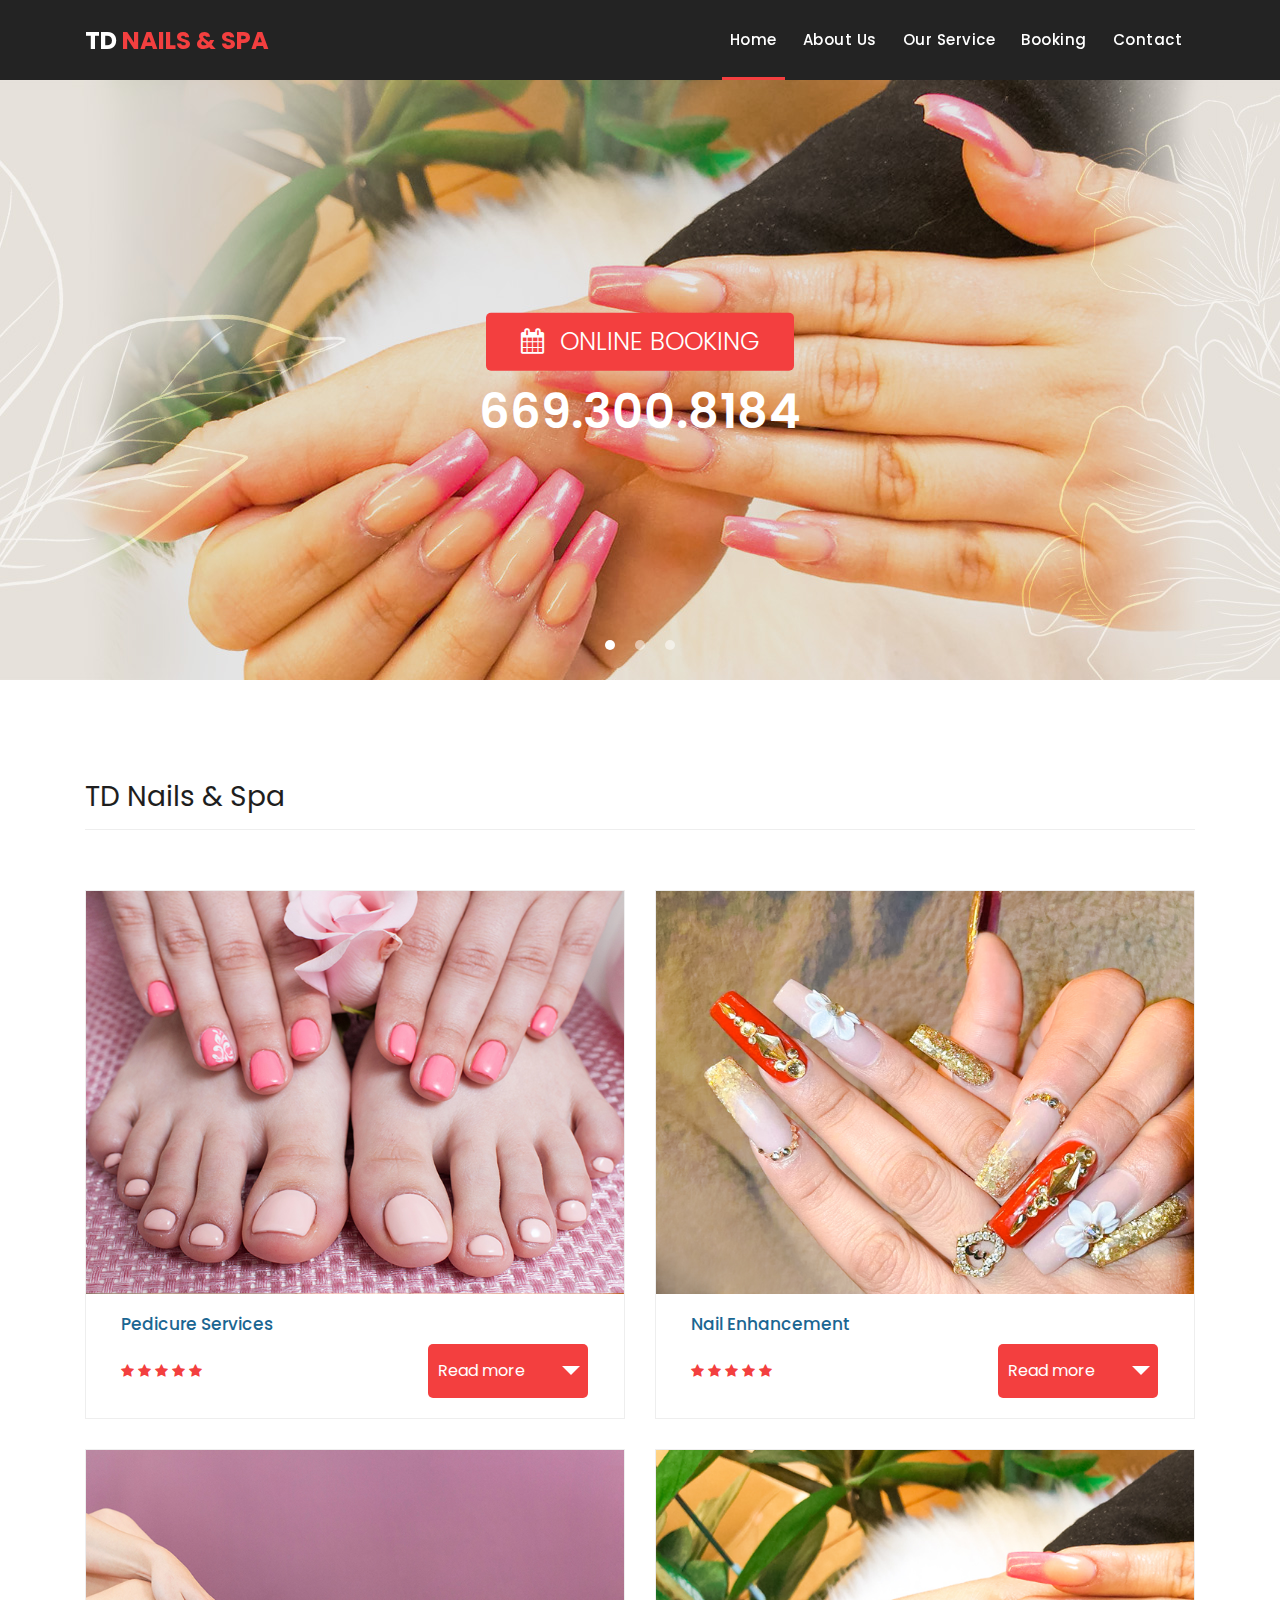
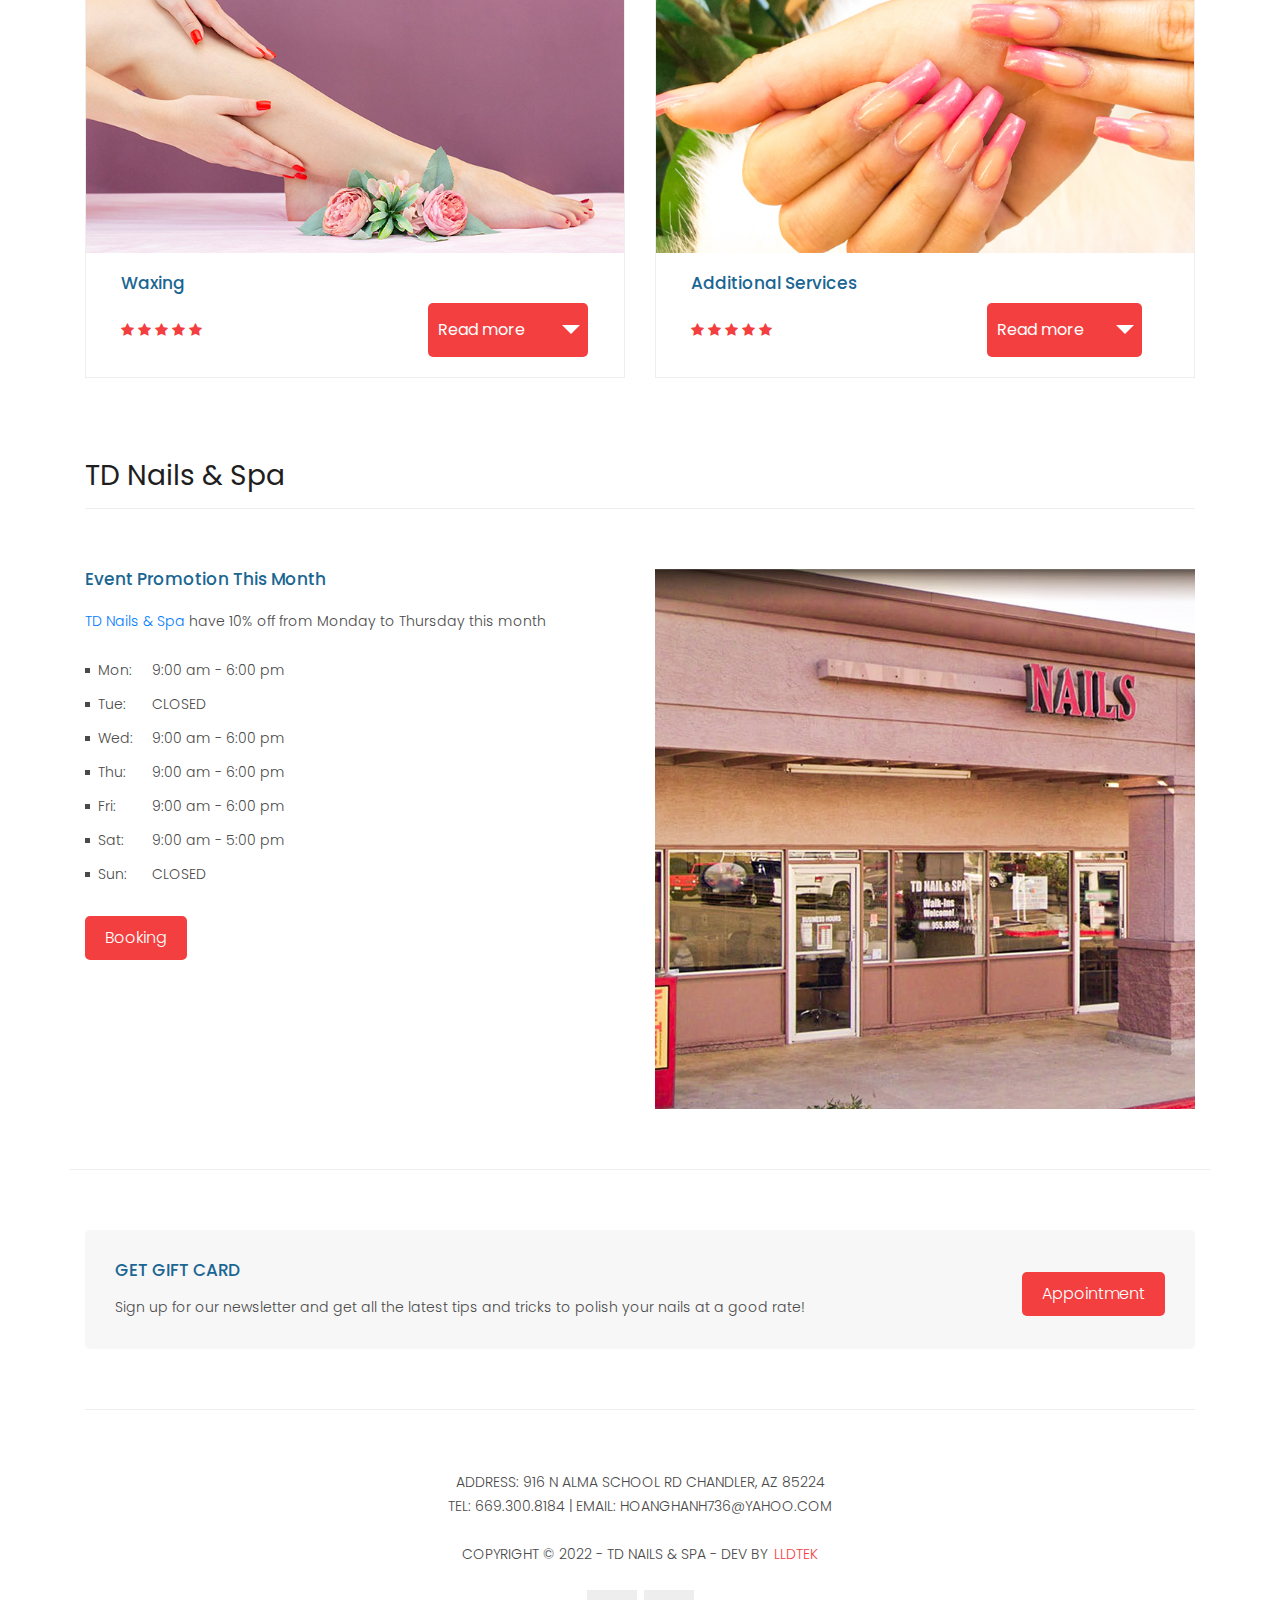
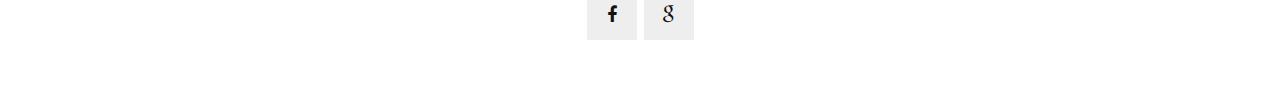
<file: index.html>
<!DOCTYPE html>
<html lang="en">
  <head>
    <meta charset="utf-8">
    <meta name="viewport" content="width=device-width, initial-scale=1, shrink-to-fit=no">

    <meta name="description" content="TD Nails & Spa is dedicated to bringing the top of the line products mixed with expert technique to the nail salon industry. Offering many services allows us to be a one-stop destination for those looking for a complete rejuvenating experience. As you enter V Star Nails you are greeted by our friendly staffs that are highly skilled Nail Technicians, specialized in doing Dipping Powder, Gel, Eyelash Extension, devoted to your personal care and complete satisfaction, rejuvenate your feet and hands.">

    <meta name="author" content="TD Nails & Spa | Best Nail Salon in  Arizona 85224">

    <meta name="keywords" content="TD Nails & Spa, nails salon, nails salon near me, nails in Arizona 85224, nails in massachusetts, luxury nails, best nails color, nails spa, nails salon, nails bar, abcnail, nails polish, gel polish, acrylics, nails company, best nail color,nude nail colors, nail design, hight-end service nail in massachusetts, luxury nails in massachusetts, nails salon in massachusetts, nails spa near me, nails salon near me, manicure, acrylic paint, pedicure near me, nail bar near me, Nail salon in Plymouth 02360, Nail salon 02360, hot nails, top nail salon, nail salon in boston, boston, best nail salon in boston, best nail salon in Arizona 85224">

    <link href="https://fonts.googleapis.com/css?family=Poppins:100,200,300,400,500,600,700,800,900&display=swap" rel="stylesheet">

    <title>TD Nails & Spa | Best Nail Salon in  Arizona 85224</title>

      <link rel="icon" type="image/x-icon" href="assets/images/favicon.ico">

    <!-- Bootstrap core CSS -->
    <link href="vendor/bootstrap/css/bootstrap.min.css" rel="stylesheet">

    <!-- Additional CSS Files -->
    <link rel="stylesheet" href="assets/css/fontawesome.css">
    <link rel="stylesheet" href="assets/css/templatemo-sixteen.css">
    <link rel="stylesheet" href="assets/css/owl.css">

  </head>

  <body>

    <!-- ***** Preloader Start ***** -->
    <div id="preloader">
        <div class="jumper">
            <div></div>
            <div></div>
            <div></div>
        </div>
    </div>  
    <!-- ***** Preloader End ***** -->

    <!-- Header -->
    <header class="">
      <nav class="navbar navbar-expand-lg">
        <div class="container">
          <a class="navbar-brand" href="index.html"><h2>TD <em>Nails & Spa</em></h2></a>
          <button class="navbar-toggler" type="button" data-toggle="collapse" data-target="#navbarResponsive" aria-controls="navbarResponsive" aria-expanded="false" aria-label="Toggle navigation">
            <span class="navbar-toggler-icon"></span>
          </button>
          <div class="collapse navbar-collapse" id="navbarResponsive">
            <ul class="navbar-nav ml-auto">
              <li class="nav-item active">
                <a class="nav-link" href="index.html">Home
                  <span class="sr-only">(current)</span>
                </a>
              </li> 
              <li class="nav-item">
                <a class="nav-link" href="about.html">About Us</a>
              </li>
              <li class="nav-item">
                <a class="nav-link" href="products.html">Our Service</a>
              </li>
              <li class="nav-item">
                <a class="nav-link" href="https://www.facebook.com/tdnailspa85224" target="_blank">Booking</a>
              </li>
              <li class="nav-item">
                <a class="nav-link" href="contact.html">Contact</a>
              </li>
            </ul>
          </div>
        </div>
      </nav>
    </header>

    <!-- Page Content -->
    <!-- Banner Starts Here -->
    <div class="banner header-text">
      <div class="owl-banner owl-carousel">
        <div class="banner-item-01" style="background-image: url(assets/images/td-nailsspa-cover-1.jpg);">
          <div class="text-content">
              <a href="https://www.facebook.com/tdnailspa85224" class="filled-button online-booking-btn" target="_blank">
                  <i class="fa fa-calendar pr-3"></i>ONLINE BOOKING</a>
            <!--<h4>V Star Nails</h4>-->
            <div class="phone-booking">669.300.8184</div>
          </div>
        </div>
        <div class="banner-item-01" style="background-image: url(assets/images/td-nailsspa-cover-3.jpg);">
          <div class="text-content">
              <a href="https://www.facebook.com/tdnailspa85224" class="filled-button online-booking-btn" target="_blank">
                  <i class="fa fa-calendar pr-3"></i>ONLINE BOOKING</a>
            
            <div class="phone-booking">669.300.8184</div>
          </div>
        </div>
        <div class="banner-item-03" style="background-image: url(assets/images/td-nailsspa-cover-2.jpg);">
          <div class="text-content">
              <a href="https://www.facebook.com/tdnailspa85224" class="filled-button online-booking-btn" target="_blank">
                  <i class="fa fa-calendar pr-3"></i>ONLINE BOOKING</a>
            <!--<h4>V Star Nails</h4>-->
            <div class="phone-booking">669.300.8184</div>
          </div>
        </div>
      </div>
    </div>
    <!-- Banner Ends Here -->
    <!--Appointment-->
    <!--Appointment End-->

    <div class="products">
      <div class="container">
        <div class="row">
          <div class="col-md-12">
            <div class="section-heading">
              <h2>TD Nails & Spa</h2>
            </div>
          </div>
          <div class="col-md-12">
            <div class="filters-content">
                <div class="row grid">
                    <div class="col-md-6 all des">
                      <div class="product-item">
                        <a href="#"><img src="assets/images/ourservice/td-nailsspa-service-image-1.jpg" alt=""></a>
                        <div class="down-content">
                          <a href="contact.html"><h4>Pedicure Services</h4></a>
                          <div class="row justify-content-between mr-lg-1 mr-xl-0">
                              <div class="col-6 col-md-12 col-lg-6 align-self-center">
                                  <ul class="stars">
                                      <li><i class="fa fa-star"></i></li>
                                      <li><i class="fa fa-star"></i></li>
                                      <li><i class="fa fa-star"></i></li>
                                      <li><i class="fa fa-star"></i></li>
                                      <li><i class="fa fa-star"></i></li>
                                  </ul>
                              </div>
                              <div class="col-6 col-md-12 col-lg-4 readmore pr-md-0 mt-md-3 mt-lg-0 pl-lg-0 pr-0 pl-0 pl-md-3">
                                  <ul class="menu">
                                      <li>
                                          <a data-toggle="modal" data-target="#Pedicure"> Read more
                                              <span class="arrow arrow-down"></span>
                                          </a>

                                          <!-- Modal -->
                                          <div class="modal fade" id="Pedicure" tabindex="-1" role="dialog" aria-labelledby="PedicureTitle" aria-hidden="true">
                                              <div class="modal-dialog modal-dialog-centered" role="document">
                                                  <div class="modal-content">
                                                      <div class="modal-header">
                                                          <h5 class="modal-title text-black" id="PedicureTitle">Pedicure Services</h5>
                                                          <button type="button" class="close" data-dismiss="modal" aria-label="Close">
                                                              <span aria-hidden="true">&times;</span>
                                                          </button>
                                                      </div>
                                                      <div class="modal-body">
                                                          <ul class="menu-popup">
                                                              <li>
                                                                  <div class="row p-3">
                                                                      <div class="col-md-8 menu-item">Basic Manicure</div>
                                                                      <div class="col-md-4 price">$15</div>
                                                                  </div>
                                                              </li>
                                                              <li>
                                                                  <div class="row p-3">
                                                                      <div class="col-md-8 menu-item">Basic Pedicure</div>
                                                                      <div class="col-md-4 price">$27</div>
                                                                  </div>
                                                              </li>
                                                              <li>
                                                                  <div class="row p-3">
                                                                      <div class="col-md-8 menu-item">Basic Package (Manicure & Pedicure)</div>
                                                                      <div class="col-md-4 price">$42</div>
                                                                  </div>
                                                              </li>
                                                              <li>
                                                                  <div class="row p-3">
                                                                      <div class="col-md-8 menu-item">Add Gel</div>
                                                                      <div class="col-md-4 price">$45</div>
                                                                  </div>
                                                              </li>
                                                              <li>
                                                                  <div class="row p-3">
                                                                      <div class="col-md-8 menu-item">Luxury Manicure</div>
                                                                      <div class="col-md-4 price">$15</div>
                                                                  </div>
                                                              </li>
                                                              <li>
                                                                  <div class="row p-3">
                                                                      <div class="col-md-8 menu-item">Luxury Pedicure</div>
                                                                      <div class="col-md-4 price">$40</div>
                                                                  </div>
                                                              </li>
                                                              <li>
                                                                  <div class="row p-3">
                                                                      <div class="col-md-8 menu-item">Luxury Package (Manicure & Pedicure)</div>
                                                                      <div class="col-md-4 price">$55</div>
                                                                  </div>
                                                              </li>
                                                              <li>
                                                                  <div class="row p-3">
                                                                      <div class="col-md-8 menu-item">TD Spa Manicure</div>
                                                                      <div class="col-md-4 price">$25</div>
                                                                  </div>
                                                              </li>
                                                              <li>
                                                                  <div class="row p-3">
                                                                      <div class="col-md-8 menu-item">TD Spa Pedicure</div>
                                                                      <div class="col-md-4 price">$45</div>
                                                                  </div>
                                                              </li>
                                                              <li>
                                                                  <div class="row p-3">
                                                                      <div class="col-md-8 menu-item">TD Spa Package (Manicure & Pedicure)</div>
                                                                      <div class="col-md-4 price">$70</div>
                                                                  </div>
                                                              </li>
                                                              <li>
                                                                  <div class="row p-3">
                                                                      <div class="col-md-8 menu-item">TD Vip Spa Manicure</div>
                                                                      <div class="col-md-4 price">$33</div>
                                                                  </div>
                                                              </li>
                                                              <li>
                                                                  <div class="row p-3">
                                                                      <div class="col-md-8 menu-item">TD Vip Spa Pedicure</div>
                                                                      <div class="col-md-4 price">$60</div>
                                                                  </div>
                                                              </li>
                                                              <li class="no-line">
                                                                  <div class="row p-3">
                                                                      <div class="col-md-8 menu-item">TD Vip Spa Package (Manicure & Pedicure)</div>
                                                                      <div class="col-md-4 price">$93</div>
                                                                  </div>
                                                              </li>
                                                          </ul>
                                                      </div>
                                                  </div>
                                              </div>
                                          </div>
                                      </li>
                                  </ul>
                              </div>
                          </div>
                        </div>
                      </div>
                    </div>
                    <div class="col-md-6 all dev">
                      <div class="product-item">
                        <a href="#"><img src="assets/images/ourservice/td-nailsspa-service-image-2.jpg" alt=""></a>
                        <div class="down-content">
                          <a href="#"><h4>Nail Enhancement</h4></a>
                            <div class="row justify-content-between mr-lg-1 mr-xl-0">
                                <div class="col-6 col-md-12 col-lg-6 align-self-center">
                                    <ul class="stars">
                                        <li><i class="fa fa-star"></i></li>
                                        <li><i class="fa fa-star"></i></li>
                                        <li><i class="fa fa-star"></i></li>
                                        <li><i class="fa fa-star"></i></li>
                                        <li><i class="fa fa-star"></i></li>
                                    </ul>
                                </div>
                                <div class="col-6 col-md-12 col-lg-4 readmore pr-md-0 mt-md-3 mt-lg-0 pl-lg-0 pr-0 pl-0 pl-md-3">
                                    <ul class="menu">
                                        <li>
                                            <a data-toggle="modal" data-target="#NailEnhancement">Read more
                                                <span class="arrow arrow-down"></span>
                                            </a>

                                            <!-- Modal -->
                                            <div class="modal fade" id="NailEnhancement" tabindex="-1" role="dialog" aria-labelledby="NailEnhancementTitle" aria-hidden="true">
                                                <div class="modal-dialog modal-dialog-centered" role="document">
                                                    <div class="modal-content">
                                                        <div class="modal-header">
                                                            <h5 class="modal-title text-black" id="NailEnhancementTitle">Nail Enhancement</h5>
                                                            <button type="button" class="close" data-dismiss="modal" aria-label="Close">
                                                                <span aria-hidden="true">&times;</span>
                                                            </button>
                                                        </div>
                                                        <div class="modal-body">
                                                             <ul class="menu-popup">
                                                                        <li>
                                                                            <div class="row p-3">
                                                                                <div class="col-md-9 menu-item">Acrylic Full Set</div>
                                                                                <div class="col-md-3 price">$45</div>
                                                                            </div>
                                                                        </li>
                                                                        <li>
                                                                            <div class="row p-3">
                                                                                <div class="col-md-9 menu-item">Acrylic Fill</div>
                                                                                <div class="col-md-3 price">$37</div>
                                                                            </div>
                                                                        </li>
                                                                        <li>
                                                                            <div class="row p-3">
                                                                                <div class="col-md-9 menu-item">Acrylic White Tip Full Set</div>
                                                                                <div class="col-md-3 price">$50</div>
                                                                            </div>
                                                                        </li>
                                                                        <li>
                                                                            <div class="row p-3">
                                                                                <div class="col-md-9 menu-item">Acrylic White Tip Fill</div>
                                                                                <div class="col-md-3 price">$40</div>
                                                                            </div>
                                                                        </li>
                                                                        <li>
                                                                            <div class="row p-3">
                                                                                <div class="col-md-9 menu-item">Pink & White Powder Full Set</div>
                                                                                <div class="col-md-3 price">$50</div>
                                                                            </div>
                                                                        </li>
                                                                         <li>
                                                                             <div class="row p-3">
                                                                                 <div class="col-md-9 menu-item">Pink & White Powder Fill</div>
                                                                                 <div class="col-md-3 price">$42</div>
                                                                             </div>
                                                                         </li>
                                                                         <li>
                                                                             <div class="row p-3">
                                                                                 <div class="col-md-9 menu-item">Glitter Acrylic Powder Full Set</div>
                                                                                 <div class="col-md-3 price">$50</div>
                                                                             </div>
                                                                         </li>
                                                                         <li>
                                                                             <div class="row p-3">
                                                                                 <div class="col-md-9 menu-item">Glitter Acrylic Powder Fill</div>
                                                                                 <div class="col-md-3 price">$42</div>
                                                                             </div>
                                                                         </li>
                                                                         <li>
                                                                             <div class="row p-3">
                                                                                 <div class="col-md-9 menu-item">Dipping Powder</div>
                                                                                 <div class="col-md-3 price">$40</div>
                                                                             </div>
                                                                         </li>
                                                                        <li>
                                                                             <div class="row p-3">
                                                                                 <div class="col-md-9 menu-item">Manicure Gel</div>
                                                                                 <div class="col-md-3 price">$30</div>
                                                                             </div>
                                                                         </li>
                                                                         <li class="no-line">
                                                                             <div class="row p-3">
                                                                                 <div class="col-md-9 menu-item">French Gel</div>
                                                                                 <div class="col-md-3 price">$35</div>
                                                                             </div>
                                                                         </li>
                                                                    </ul>
                                                        </div>
                                                    </div>
                                                </div>
                                            </div>
                                        </li>
                                    </ul>
                                </div>
                            </div>
                        </div>
                      </div>
                    </div>
                    <div class="col-md-6 all gra">
                      <div class="product-item">
                        <a href="#"><img src="assets/images/ourservice/td-nailsspa-service-image-3.jpg" alt=""></a>
                        <div class="down-content">
                          <a href="#"><h4>Waxing</h4></a>
                            <div class="row justify-content-between mr-lg-1 mr-xl-0">
                                <div class="col-6 col-md-12 col-lg-6 align-self-center">
                                    <ul class="stars">
                                        <li><i class="fa fa-star"></i></li>
                                        <li><i class="fa fa-star"></i></li>
                                        <li><i class="fa fa-star"></i></li>
                                        <li><i class="fa fa-star"></i></li>
                                        <li><i class="fa fa-star"></i></li>
                                    </ul>
                                </div>
                                <div class="col-6 col-md-12 col-lg-4 readmore pr-md-0 mt-md-3 mt-lg-0 pl-lg-0 pr-0 pl-0  pl-md-3">
                                    <ul class="menu">
                                        <li>
                                            <a data-toggle="modal" data-target="#Waxing">
                                                Read more
                                                <span class="arrow arrow-down"></span>
                                            </a>

                                            <!-- Modal -->
                                            <div class="modal fade" id="Waxing" tabindex="-1" role="dialog" aria-labelledby="WaxingTitle" aria-hidden="true">
                                                <div class="modal-dialog modal-dialog-centered" role="document">
                                                    <div class="modal-content">
                                                        <div class="modal-header">
                                                            <h5 class="modal-title text-black" id="WaxingTitle">Waxing</h5>
                                                            <button type="button" class="close" data-dismiss="modal" aria-label="Close">
                                                                <span aria-hidden="true">&times;</span>
                                                            </button>
                                                        </div>
                                                        <div class="modal-body">
                                                            <ul class="menu-popup">
                                                                <li>
                                                                    <div class="row p-3">
                                                                        <div class="col-md-9 menu-item">Eyebrows</div>
                                                                        <div class="col-md-3 price">$10</div>
                                                                    </div>
                                                                </li>
                                                                <li>
                                                                    <div class="row p-3">
                                                                        <div class="col-md-9 menu-item">Lip Or Chin</div>
                                                                        <div class="col-md-3 price">$8</div>
                                                                    </div>
                                                                </li>
                                                                <li>
                                                                    <div class="row p-3">
                                                                        <div class="col-md-9 menu-item">Face</div>
                                                                        <div class="col-md-3 price">$35</div>
                                                                    </div>
                                                                </li>
                                                                <li>
                                                                    <div class="row p-3">
                                                                        <div class="col-md-9 menu-item">Half Arm</div>
                                                                        <div class="col-md-3 price">$25</div>
                                                                    </div>
                                                                </li>
                                                                <li>
                                                                    <div class="row p-3">
                                                                        <div class="col-md-9 menu-item">Full Arms</div>
                                                                        <div class="col-md-3 price">$35</div>
                                                                    </div>
                                                                </li>
                                                                <li>
                                                                    <div class="row p-3">
                                                                        <div class="col-md-9 menu-item">Half Legs</div>
                                                                        <div class="col-md-3 price">$38</div>
                                                                    </div>
                                                                </li>
                                                                <li>
                                                                    <div class="row p-3">
                                                                        <div class="col-md-9 menu-item">Full Legs</div>
                                                                        <div class="col-md-3 price">$55</div>
                                                                    </div>
                                                                </li>
                                                                <li>
                                                                    <div class="row p-3">
                                                                        <div class="col-md-9 menu-item">Back</div>
                                                                        <div class="col-md-3 price">$45</div>
                                                                    </div>
                                                                </li>
                                                                <li>
                                                                    <div class="row p-3">
                                                                        <div class="col-md-9 menu-item">Stomach Female</div>
                                                                        <div class="col-md-3 price">$10</div>
                                                                    </div>
                                                                </li>
                                                                    <li>
                                                                        <div class="row p-3">
                                                                            <div class="col-md-9 menu-item">Stomach Female More</div>
                                                                            <div class="col-md-3 price">$35</div>
                                                                        </div>
                                                                    </li>
                                                                <li>
                                                                    <div class="row p-3">
                                                                        <div class="col-md-9 menu-item">Stomach & Chest</div>
                                                                        <div class="col-md-3 price">$55</div>
                                                                    </div>
                                                                </li>
                                                                <li>
                                                                    <div class="row p-3">
                                                                        <div class="col-md-9 menu-item">Bikini</div>
                                                                        <div class="col-md-3 price">$40</div>
                                                                    </div>
                                                                </li>
                                                                <li>
                                                                    <div class="row p-3">
                                                                        <div class="col-md-9 menu-item">Brazilian</div>
                                                                        <div class="col-md-3 price">$55</div>
                                                                    </div>
                                                                </li>
                                                                <li>
                                                                    <div class="row p-3">
                                                                        <div class="col-md-9 menu-item">Underarms</div>
                                                                        <div class="col-md-3 price">$20</div>
                                                                    </div>
                                                                </li>
                                                                <li>
                                                                    <div class="row p-3">
                                                                        <div class="col-md-9 menu-item">Chest</div>
                                                                        <div class="col-md-3 price">$35</div>
                                                                    </div>
                                                                </li>
                                                                <li class="no-line">
                                                                    <div class="row p-3">
                                                                        <div class="col-md-9 menu-item">Full Body</div>
                                                                        <div class="col-md-3 price">$200</div>
                                                                    </div>
                                                                </li>
                                                            </ul>
                                                        </div>
                                                    </div>
                                                </div>
                                            </div>
                                        </li>
                                    </ul>
                                </div>
                            </div>
                        </div>
                      </div>
                    </div>
                    <div class="col-md-6 all gra">
                      <div class="product-item">
                        <a href="#"><img src="assets/images/ourservice/td-nailsspa-service-4.jpg" alt=""></a>
                        <div class="down-content">
                          <a href="#"><h4>Additional Services</h4></a>
                            <div class="row justify-content-between mr-lg-1 mr-xl-3">
                                <div class="col-6 col-md-12 col-lg-6 align-self-center">
                                    <ul class="stars">
                                        <li><i class="fa fa-star"></i></li>
                                        <li><i class="fa fa-star"></i></li>
                                        <li><i class="fa fa-star"></i></li>
                                        <li><i class="fa fa-star"></i></li>
                                        <li><i class="fa fa-star"></i></li>
                                    </ul>
                                </div>
                                <div class="col-6 col-md-12 col-lg-4 readmore pr-md-0 mt-md-3 mt-lg-0 pl-lg-0 pr-0 pl-0">
                                    <ul class="menu">
                                        <li>
                                            <a data-toggle="modal" data-target="#Additional">
                                                Read more
                                                <span class="arrow arrow-down"></span>
                                            </a>

                                            <!-- Modal -->
                                            <div class="modal fade" id="Additional" tabindex="-1" role="dialog" aria-labelledby="AdditionalTitle" aria-hidden="true">
                                                <div class="modal-dialog modal-dialog-centered" role="document">
                                                    <div class="modal-content">
                                                        <div class="modal-header">
                                                            <h5 class="modal-title text-black" id="AdditionalTitle">Additional Services</h5>
                                                            <button type="button" class="close" data-dismiss="modal" aria-label="Close">
                                                                <span aria-hidden="true">&times;</span>
                                                            </button>
                                                        </div>
                                                        <div class="modal-body">
                                                            <ul class="menu-popup">
                                                                <li>
                                                                    <div class="row p-3">
                                                                        <div class="col-md-9 menu-item">Sugar/Salf Glow</div>
                                                                        <div class="col-md-3 price">$5</div>
                                                                    </div>
                                                                </li>
                                                                <li>
                                                                    <div class="row p-3">
                                                                        <div class="col-md-9 menu-item">Paraffin Treatment</div>
                                                                        <div class="col-md-3 price">$8</div>
                                                                    </div>
                                                                </li>
                                                                <li>
                                                                    <div class="row p-3">
                                                                        <div class="col-md-9 menu-item">Polish Change</div>
                                                                        <div class="col-md-3 price">$13</div>
                                                                    </div>
                                                                </li>
                                                                <li>
                                                                    <div class="row p-3">
                                                                        <div class="col-md-9 menu-item">French/American Polish</div>
                                                                        <div class="col-md-3 price">$15</div>
                                                                    </div>
                                                                </li>
                                                                <li>
                                                                    <div class="row p-3">
                                                                        <div class="col-md-9 menu-item">Natural Buff Shine</div>
                                                                        <div class="col-md-3 price">$5</div>
                                                                    </div>
                                                                </li>
                                                                <li>
                                                                    <div class="row p-3">
                                                                        <div class="col-md-9 menu-item">Gel Coating</div>
                                                                        <div class="col-md-3 price">$5</div>
                                                                    </div>
                                                                </li>
                                                                <li>
                                                                    <div class="row p-3">
                                                                        <div class="col-md-9 menu-item">Nail Nonet Design</div>
                                                                        <div class="col-md-3 price">$5</div>
                                                                    </div>
                                                                </li>
                                                                <li>
                                                                    <div class="row p-3">
                                                                        <div class="col-md-9 menu-item">Airbrush Design</div>
                                                                        <div class="col-md-3 price">$5</div>
                                                                    </div>
                                                                </li>
                                                                <li>
                                                                    <div class="row p-3">
                                                                        <div class="col-md-9 menu-item">Nail Repair</div>
                                                                        <div class="col-md-3 price">$5</div>
                                                                    </div>
                                                                </li>
                                                                <li>
                                                                    <div class="row p-3">
                                                                        <div class="col-md-9 menu-item">Nail Removal</div>
                                                                        <div class="col-md-3 price">$10</div>
                                                                    </div>
                                                                </li>
                                                                <li>
                                                                    <div class="row p-3">
                                                                        <div class="col-md-9 menu-item">Callus Eliminator</div>
                                                                        <div class="col-md-3 price">$7</div>
                                                                    </div>
                                                                </li>
                                                                <li>
                                                                    <div class="row p-3">
                                                                        <div class="col-md-9 menu-item">Kid Pedi</div>
                                                                        <div class="col-md-3 price">$18</div>
                                                                    </div>
                                                                </li>
                                                                <li class="no-line">
                                                                    <div class="row p-3">
                                                                        <div class="col-md-9 menu-item">Kid Mani & Pedi</div>
                                                                        <div class="col-md-3 price">$28</div>
                                                                    </div>
                                                                </li>
                                                            </ul>
                                                        </div>
                                                    </div>
                                                </div>
                                            </div>
                                        </li>
                                    </ul>
                                </div>
                            </div>
                        </div>
                      </div>
                    </div>
                </div>
            </div>
          </div>
        </div>
      </div>
    </div>

    <div class="best-features" id="promotion">
      <div class="container">
        <div class="row">
          <div class="col-md-12">
            <div class="section-heading">
              <h2>TD Nails & Spa</h2>
            </div>
          </div>
          <div class="col-md-6">
            <div class="left-content">
              <h4>Event Promotion This Month</h4>
                <p><a rel="nofollow" href="https://www.lldtek.com" target="_parent">TD Nails & Spa</a> have 10% off from Monday to Thursday this month</p>
              <ul class="featured-list">
                  <li><a><span class="left-column-day">Mon: </span> 9:00 am - 6:00 pm</a></li>
                  <li><a><span class="left-column-day">Tue: </span> CLOSED</a></li>
                  <li><a><span class="left-column-day">Wed: </span> 9:00 am - 6:00 pm</a></li>
                  <li><a><span class="left-column-day">Thu: </span> 9:00 am - 6:00 pm</a></li>
                  <li><a><span class="left-column-day">Fri: </span> 9:00 am - 6:00 pm</a></li>
                  <li><a><span class="left-column-day">Sat: </span> 9:00 am - 5:00 pm</a></li>
                  <li><a><span class="left-column-day">Sun: </span> CLOSED</a></li>
              </ul>
              <a href="https://www.facebook.com/tdnailspa85224" class="filled-button" target="_blank">Booking</a>
            </div>
          </div>
          <div class="col-md-6">
            <div class="right-image">
              <img src="assets/images/td-nailsspa-voucher.jpg" alt="">
            </div>
          </div>
        </div>
      </div>
    </div>


    <div class="call-to-action">
      <div class="container">
        <div class="row">
          <div class="col-md-12">
            <div class="inner-content">
              <div class="row">
                <div class="col-md-8">
                  <h4>GET GIFT CARD</h4>
                  <p>Sign up for our newsletter and get all the latest tips and tricks to polish your nails at a good rate!</p>
                </div>
                <div class="col-md-4">
                  <a href="https://www.facebook.com/tdnailspa85224" class="filled-button" target="_blank">Appointment</a>
                </div>
              </div>
            </div>
          </div>
        </div>
      </div>
    </div>

    <footer>
      <div class="container">
        <div class="row">
          <div class="col-md-12">
            <div class="inner-content">
              <p>Address: 916 N Alma School Rd Chandler, AZ 85224<br>
                Tel:  669.300.8184 | Email:  hoanghanh736@yahoo.com <br><br>
                Copyright &copy; 2022 - TD Nails & Spa  - Dev by <a rel="nofollow noopener" href="https://www.lldtek.com" target="_blank">LLDTEK</a><br>
              </p><br>
              <div class="col-md-12">
                <div class="center-content">
                  <ul class="social-icons">
                    <li><a href="https://www.facebook.com/tdnailspa85224/" target="_blank"><i class="fa fa-facebook"></i></a></li>
                    <li><a href="https://goo.gl/maps/BDBQzrjsqFPdPcHZ9" target="_blank"><i class="fa fa-google"></i></a></li>
                  </ul>
                </div>
          </div>
            </div>
          </div>
        </div>
      </div>
    </footer>


    <!-- Bootstrap core JavaScript -->
    <script src="vendor/jquery/jquery.min.js"></script>
    <script src="vendor/bootstrap/js/bootstrap.bundle.min.js"></script>


    <!-- Additional Scripts -->
    <script src="assets/js/custom.js"></script>
    <script src="assets/js/owl.js"></script>
    <script src="assets/js/slick.js"></script>
    <script src="assets/js/isotope.js"></script>
    <script src="assets/js/accordions.js"></script>


    <script language = "text/Javascript"> 
      cleared[0] = cleared[1] = cleared[2] = 0; //set a cleared flag for each field
      function clearField(t){                   //declaring the array outside of the
      if(! cleared[t.id]){                      // function makes it static and global
          cleared[t.id] = 1;  // you could use true and false, but that's more typing
          t.value='';         // with more chance of typos
          t.style.color='#fff';
          }
      }
    </script>


  </body>

</html>
</file>
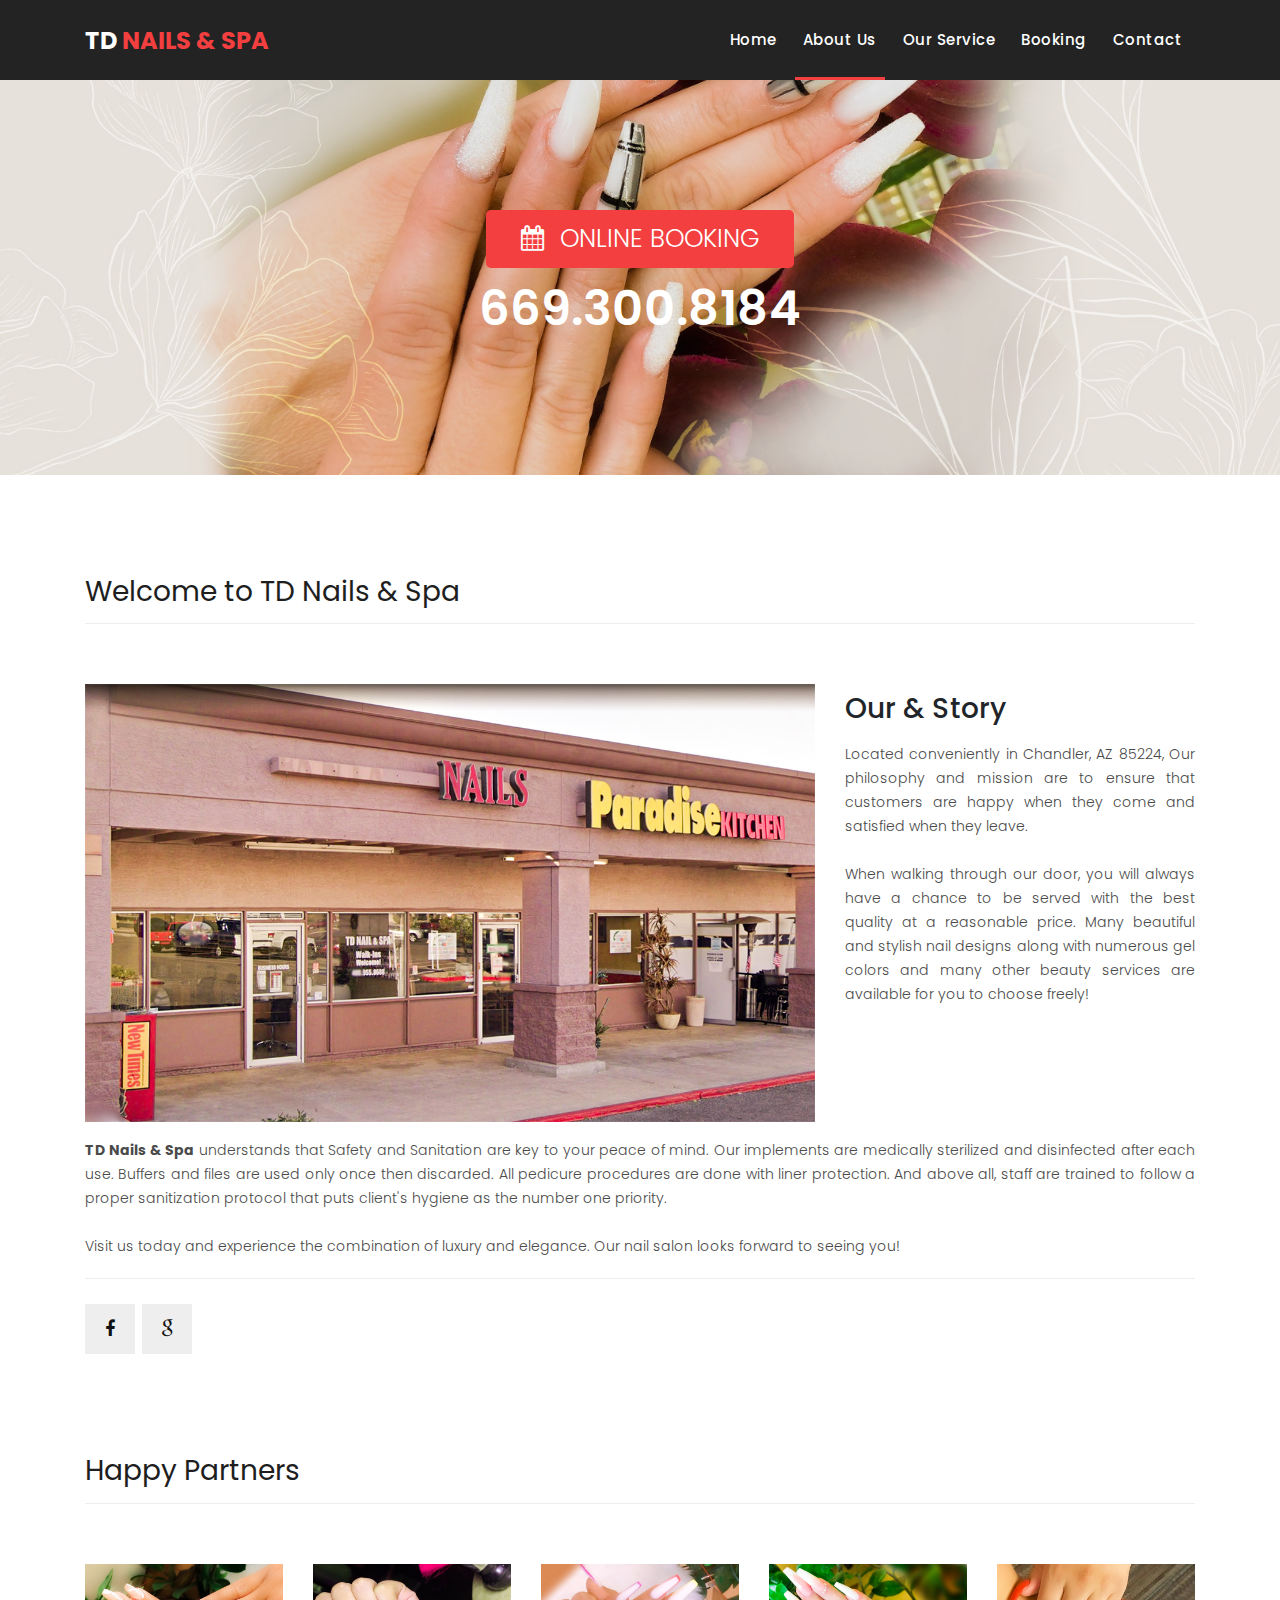
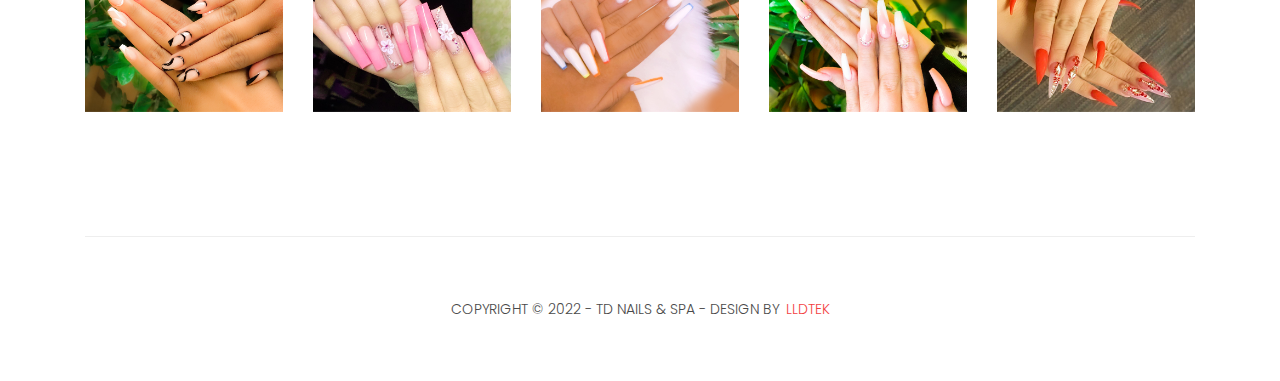
<file: about.html>
<!DOCTYPE html>
<html lang="en">

  <head>
    <meta charset="utf-8">
    <meta name="viewport" content="width=device-width, initial-scale=1, shrink-to-fit=no">
    <meta name="description" content="">
    <meta name="author" content="">
    <link href="https://fonts.googleapis.com/css?family=Poppins:100,200,300,400,500,600,700,800,900&display=swap" rel="stylesheet">

    <title>TD Nails & Spa | Best Nail Salon in  Arizona 85224</title>
    <link rel="icon" type="image/x-icon" href="assets/images/favicon.ico">

    <!-- Bootstrap core CSS -->
    <link href="vendor/bootstrap/css/bootstrap.min.css" rel="stylesheet">

    <!-- Additional CSS Files -->
    <link rel="stylesheet" href="assets/css/fontawesome.css">
    <link rel="stylesheet" href="assets/css/templatemo-sixteen.css">
    <link rel="stylesheet" href="assets/css/owl.css">

  </head>

  <body>

    <!-- ***** Preloader Start ***** -->
    <div id="preloader">
        <div class="jumper">
            <div></div>
            <div></div>
            <div></div>
        </div>
    </div>  
    <!-- ***** Preloader End ***** -->

    <!-- Header -->
    <header class="">
      <nav class="navbar navbar-expand-lg">
        <div class="container">
          <a class="navbar-brand" href="index.html"><h2>TD <em>Nails & Spa</em></h2></a>
          <button class="navbar-toggler" type="button" data-toggle="collapse" data-target="#navbarResponsive" aria-controls="navbarResponsive" aria-expanded="false" aria-label="Toggle navigation">
            <span class="navbar-toggler-icon"></span>
          </button>
          <div class="collapse navbar-collapse" id="navbarResponsive">
            <ul class="navbar-nav ml-auto">
              <li class="nav-item">
                <a class="nav-link" href="index.html">Home
                  <span class="sr-only">(current)</span>
                </a>
              </li> 
              <li class="nav-item active">
                <a class="nav-link" href="about.html">About Us</a>
              </li>
              <li class="nav-item">
                <a class="nav-link" href="products.html">Our Service</a>
              </li>
              <li class="nav-item">
                <a class="nav-link" href="https://www.facebook.com/tdnailspa85224" target="_blank">Booking</a>
              </li>
              <li class="nav-item">
                <a class="nav-link" href="contact.html">Contact</a>
              </li>
            </ul>
          </div>
        </div>
      </nav>
    </header>

    <!-- Page Content -->
    <div class="page-heading about-heading header-text" style="background-image: url(assets/images/td-nailsspa-cover-2.jpg);">
      <div class="container">
        <div class="row">
          <div class="col-md-12">
            <div class="text-content">
              <a href="https://www.facebook.com/tdnailspa85224" class="filled-button online-booking-btn" target="_blank">
                  <i class="fa fa-calendar pr-3"></i>ONLINE BOOKING</a>
            <!--<h4>V Star Nails</h4>-->
            <div class="phone-booking">669.300.8184</div>
          </div>
          </div>
        </div>
      </div>
    </div>


    <div class="best-features about-features">
      <div class="container">
        <div class="row">
          <div class="col-md-12">
            <div class="section-heading">
              <h2>Welcome to TD Nails & Spa</h2>
            </div>
          </div>
          <div class="col-md-12 col-lg-8">
            <div class="right-image">
              <img src="assets/images/about/td-nailsspa-about-1.jpg" alt="">
            </div>
          </div>
          <div class="col-lg-4">
            <div class="left-content mt-lg-2 mb-md-3 mt-xxl-4">
              <h3>Our &amp; Story</h3>
              <p class="no-line mt-3 pb-0 text-justify">Located conveniently in Chandler, AZ 85224, Our philosophy and mission are to ensure that customers are happy when they come and satisfied when they leave. <br/><br/>
                When walking through our door, you will always have a chance to be served with the best quality at a reasonable price. Many beautiful and stylish nail designs along with numerous gel colors and many other beauty services are available for you to choose freely!

              </p>
            </div>
          </div>
        </div>
        <div class="row">
          <div class="col-12">
            <p  class="mt-lg-3 text-justify">
              <strong>TD Nails & Spa</strong> understands that Safety and Sanitation are key to your peace of mind. Our implements are medically sterilized and disinfected after each use. Buffers and files are used only once then discarded. All pedicure procedures are done with liner protection. And above all, staff are trained to follow a proper sanitization protocol that puts client's hygiene as the number one priority.  <br/><br/>
              Visit us today and experience the combination of luxury and elegance. Our nail salon looks forward to seeing you!
            </p>
          </div>
        </div>
        <div class="row">
          <div class="col-12">
            <ul class="social-icons">
              <li><a href="https://www.facebook.com/tdnailspa85224/" target="_blank"><i class="fa fa-facebook"></i></a></li>
              <li><a href="https://goo.gl/maps/BDBQzrjsqFPdPcHZ9" target="_blank"><i class="fa fa-google"></i></a></li>
            </ul>
          </div>
        </div>
      </div>
    </div>

    
    <div class="happy-clients">
      <div class="container">
        <div class="row">
          <div class="col-md-12">
            <div class="section-heading">
              <h2>Happy Partners</h2>
            </div>
          </div>
          <div class="col-md-12">
            <div class="owl-clients owl-carousel">
              <div class="client-item">
                <img src="assets/images/about/td-nailsspa-about-2.jpg" alt="">
              </div>
              
              <div class="client-item">
                <img src="assets/images/about/td-nailsspa-about-3.jpg" alt="">
              </div>
              
              <div class="client-item">
                <img src="assets/images/about/td-nailsspa-about-4.jpg" alt="">
              </div>
              
              <div class="client-item">
                <img src="assets/images/about/td-nailsspa-about-5.jpg" alt="">
              </div>
              
              <div class="client-item">
                <img src="assets/images/about/td-nailsspa-about-6.jpg" alt="">
              </div>
              
              <div class="client-item">
                <img src="assets/images/about/td-nailsspa-about-7.jpg" alt="">
              </div>
            </div>
          </div>
        </div>
      </div>
    </div>

    
    <footer>
      <div class="container">
        <div class="row">
          <div class="col-md-12">
            <div class="inner-content">
              <p>Copyright &copy; 2022 - TD Nails & Spa - Design by <a rel="nofollow noopener" href="https://www.lldtek.com" target="_blank">LLDTEK</a></p>
            </div>
          </div>
        </div>
      </div>
    </footer>


    <!-- Bootstrap core JavaScript -->
    <script src="vendor/jquery/jquery.min.js"></script>
    <script src="vendor/bootstrap/js/bootstrap.bundle.min.js"></script>


    <!-- Additional Scripts -->
    <script src="assets/js/custom.js"></script>
    <script src="assets/js/owl.js"></script>
    <script src="assets/js/slick.js"></script>
    <script src="assets/js/isotope.js"></script>
    <script src="assets/js/accordions.js"></script>


    <script language = "text/Javascript"> 
      cleared[0] = cleared[1] = cleared[2] = 0; //set a cleared flag for each field
      function clearField(t){                   //declaring the array outside of the
      if(! cleared[t.id]){                      // function makes it static and global
          cleared[t.id] = 1;  // you could use true and false, but that's more typing
          t.value='';         // with more chance of typos
          t.style.color='#fff';
          }
      }
    </script>


  </body>

</html>
</file>
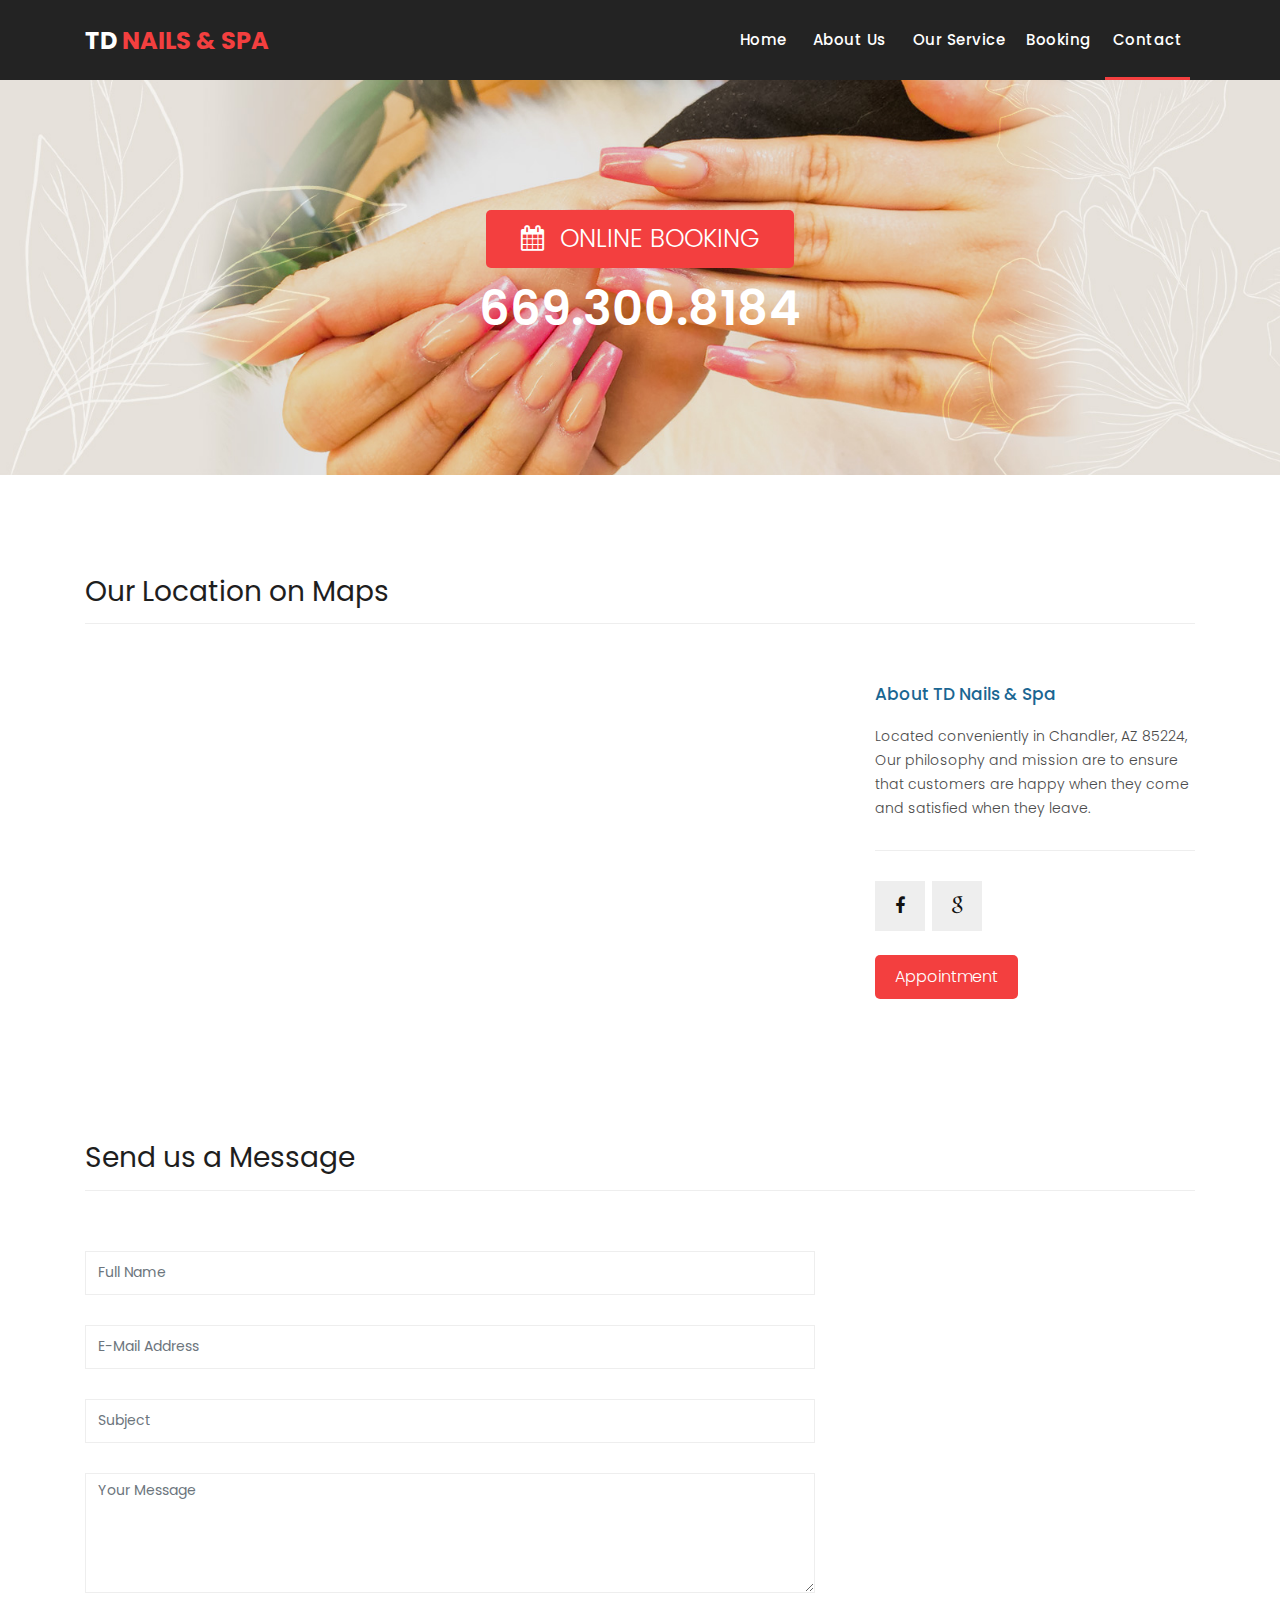
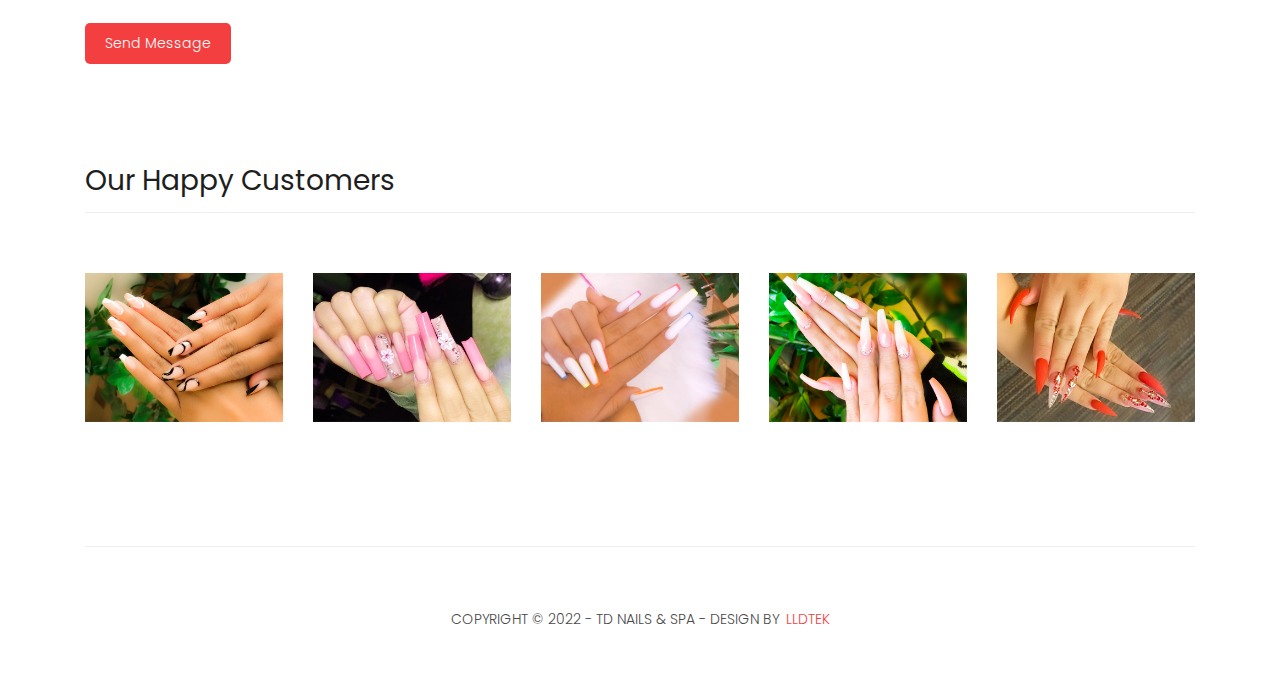
<file: contact.html>
<!DOCTYPE html>
<html lang="en">

  <head>

    <meta charset="utf-8">
    <meta name="viewport" content="width=device-width, initial-scale=1, shrink-to-fit=no">
    <meta name="description" content="">
    <meta name="author" content="">
    <link href="https://fonts.googleapis.com/css?family=Poppins:100,200,300,400,500,600,700,800,900&display=swap" rel="stylesheet">

    <title>TD Nails & Spa | Best Nail Salon in  Arizona 85224</title>
    <link rel="icon" type="image/x-icon" href="assets/images/favicon.ico">


    <!-- Bootstrap core CSS -->
    <link href="vendor/bootstrap/css/bootstrap.min.css" rel="stylesheet">


    <!-- Additional CSS Files -->
    <link rel="stylesheet" href="assets/css/fontawesome.css">
    <link rel="stylesheet" href="assets/css/templatemo-sixteen.css">
    <link rel="stylesheet" href="assets/css/owl.css">

  </head>

  <body>

    <!-- ***** Preloader Start ***** -->
    <div id="preloader">
        <div class="jumper">
            <div></div>
            <div></div>
            <div></div>
        </div>
    </div>  
    <!-- ***** Preloader End ***** -->

    <!-- Header -->
    <header class="">
      <nav class="navbar navbar-expand-lg">
        <div class="container">
          <a class="navbar-brand" href="index.html"><h2>TD <em>NAILS & SPA</em></h2></a>
          <button class="navbar-toggler" type="button" data-toggle="collapse" data-target="#navbarResponsive" aria-controls="navbarResponsive" aria-expanded="false" aria-label="Toggle navigation">
            <span class="navbar-toggler-icon"></span>
          </button>
          <div class="collapse navbar-collapse" id="navbarResponsive">
            <ul class="navbar-nav ml-auto">
              <li class="nav-item">
                <a class="nav-link" href="index.html">Home
                </a>
              </li> 
              <li class="nav-item">
                <a class="nav-link" href="about.html">About Us</a>
              </li>
              <li class="nav-item">
                <a class="nav-link" href="products.html">Our Service</a>
              </li>
              <li>
                <a class="nav-link" href="https://www.facebook.com/tdnailspa85224" target="_blank">Booking</a>
              </li>
              <li class="nav-item active">
                <a class="nav-link" href="contact.html">Contact</a>
              </li>
            </ul>
          </div>
        </div>
      </nav>
    </header>

    <!-- Page Content -->
    <div class="page-heading contact-heading header-text" style="background-image: url(assets/images/td-nailsspa-cover-1.jpg);">
      <div class="container">
        <div class="row">
          <div class="col-md-12">
            <div class="text-content">
              <a href="https://www.facebook.com/tdnailspa85224" class="filled-button online-booking-btn" target="_blank">
                  <i class="fa fa-calendar pr-3"></i>ONLINE BOOKING</a>
            <!--<h4>V Star Nails</h4>-->
            <div class="phone-booking">669.300.8184</div>
          </div>
          </div>
        </div>
      </div>
    </div>


    <div class="find-us">
      <div class="container">
        <div class="row">
          <div class="col-md-12">
            <div class="section-heading">
              <h2>Our Location on Maps</h2>
            </div>
          </div>
          <div class="col-md-12 col-lg-8">
<!-- How to change your own map point
	1. Go to Google Maps
	2. Click on your location point
	3. Click "Share" and choose "Embed map" tab
	4. Copy only URL and paste it within the src="" field below
-->
            <div id="map">
              <iframe src="https://www.google.com/maps/embed?pb=!1m14!1m8!1m3!1d3333.9948923727793!2d-111.8627618!3d33.318949!3m2!1i1024!2i768!4f13.1!3m3!1m2!1s0x872b07285c613a17%3A0x8a680b2bc2f341fd!2sTD%20Nails%20%26%20Spa!5e0!3m2!1sen!2s!4v1647240965617!5m2!1sen!2s" width="100%" height="350" style="border:0;" allowfullscreen="" loading="lazy"></iframe>
            </div>
          </div>
          <div class="col-md-12 col-lg-4">
            <div class="left-content">
              <h4>About TD Nails & Spa</h4>
              <p>Located conveniently in Chandler, AZ 85224, Our philosophy and mission are to ensure that customers are happy when they come and satisfied when they leave.</p>
              <ul class="social-icons">
                <li><a href="https://www.facebook.com/tdnailspa85224/" target="_blank"><i class="fa fa-facebook"></i></a></li>
                <li><a href="https://goo.gl/maps/BDBQzrjsqFPdPcHZ9" target="_blank"><i class="fa fa-google"></i></a></li>
              </ul>
              <br>
              <div>
                <a href="https://www.facebook.com/tdnailspa85224" class="filled-button" target="_blank">Appointment</a>
              </div>
            </div>
          </div>
        </div>
      </div>
    </div>

    
    <div class="send-message">
      <div class="container">
        <div class="row">
          <div class="col-md-12">
            <div class="section-heading">
              <h2>Send us a Message</h2>
            </div>
          </div>
          <div class="col-md-8">
            <div class="contact-form">
              <form id="contact" action="" method="post">
                <div class="row">
                  <div class="col-lg-12 col-md-12 col-sm-12">
                    <fieldset>
                      <input name="name" type="text" class="form-control" id="name" placeholder="Full Name" required="">
                    </fieldset>
                  </div>
                  <div class="col-lg-12 col-md-12 col-sm-12">
                    <fieldset>
                      <input name="email" type="text" class="form-control" id="email" placeholder="E-Mail Address" required="">
                    </fieldset>
                  </div>
                  <div class="col-lg-12 col-md-12 col-sm-12">
                    <fieldset>
                      <input name="subject" type="text" class="form-control" id="subject" placeholder="Subject" required="">
                    </fieldset>
                  </div>
                  <div class="col-lg-12">
                    <fieldset>
                      <textarea name="message" rows="6" class="form-control" id="message" placeholder="Your Message" required=""></textarea>
                    </fieldset>
                  </div>
                  <div class="col-lg-12">
                    <fieldset>
                      <a href="https://www.facebook.com/tdnailspa85224" target="_blank"><button type="button" id="form-submit" class="filled-button">Send Message</button></a>
                    </fieldset>
                  </div>
                </div>
              </form>
            </div>
          </div>
          
        </div>
      </div>
    </div>

    <div class="happy-clients">
      <div class="container">
        <div class="row">
          <div class="col-md-12">
            <div class="section-heading">
              <h2>Our Happy Customers</h2>
            </div>
          </div>
          <div class="col-md-12">
            <div class="owl-clients owl-carousel">
              <div class="client-item">
                <img src="assets/images/about/td-nailsspa-about-2.jpg" alt="">
              </div>

              <div class="client-item">
                <img src="assets/images/about/td-nailsspa-about-3.jpg" alt="">
              </div>

              <div class="client-item">
                <img src="assets/images/about/td-nailsspa-about-4.jpg" alt="">
              </div>

              <div class="client-item">
                <img src="assets/images/about/td-nailsspa-about-5.jpg" alt="">
              </div>

              <div class="client-item">
                <img src="assets/images/about/td-nailsspa-about-6.jpg" alt="">
              </div>

              <div class="client-item">
                <img src="assets/images/about/td-nailsspa-about-7.jpg" alt="">
              </div>
            </div>
          </div>
        </div>
      </div>
    </div>

    
    <footer>
      <div class="container">
        <div class="row">
          <div class="col-md-12">
            <div class="inner-content">
              <p>Copyright &copy; 2022 - TD Nails & Spa - Design by <a rel="nofollow noopener" href="https://www.lldtek.com" target="_blank">LLDTEK</a></p>
            </div>
          </div>
        </div>
      </div>
    </footer>


    <!-- Bootstrap core JavaScript -->
    <script src="vendor/jquery/jquery.min.js"></script>
    <script src="vendor/bootstrap/js/bootstrap.bundle.min.js"></script>


    <!-- Additional Scripts -->
    <script src="assets/js/custom.js"></script>
    <script src="assets/js/owl.js"></script>
    <script src="assets/js/slick.js"></script>
    <script src="assets/js/isotope.js"></script>
    <script src="assets/js/accordions.js"></script>


    <script language = "text/Javascript"> 
      cleared[0] = cleared[1] = cleared[2] = 0; //set a cleared flag for each field
      function clearField(t){                   //declaring the array outside of the
      if(! cleared[t.id]){                      // function makes it static and global
          cleared[t.id] = 1;  // you could use true and false, but that's more typing
          t.value='';         // with more chance of typos
          t.style.color='#fff';
          }
      }
    </script>


  </body>

</html>
</file>
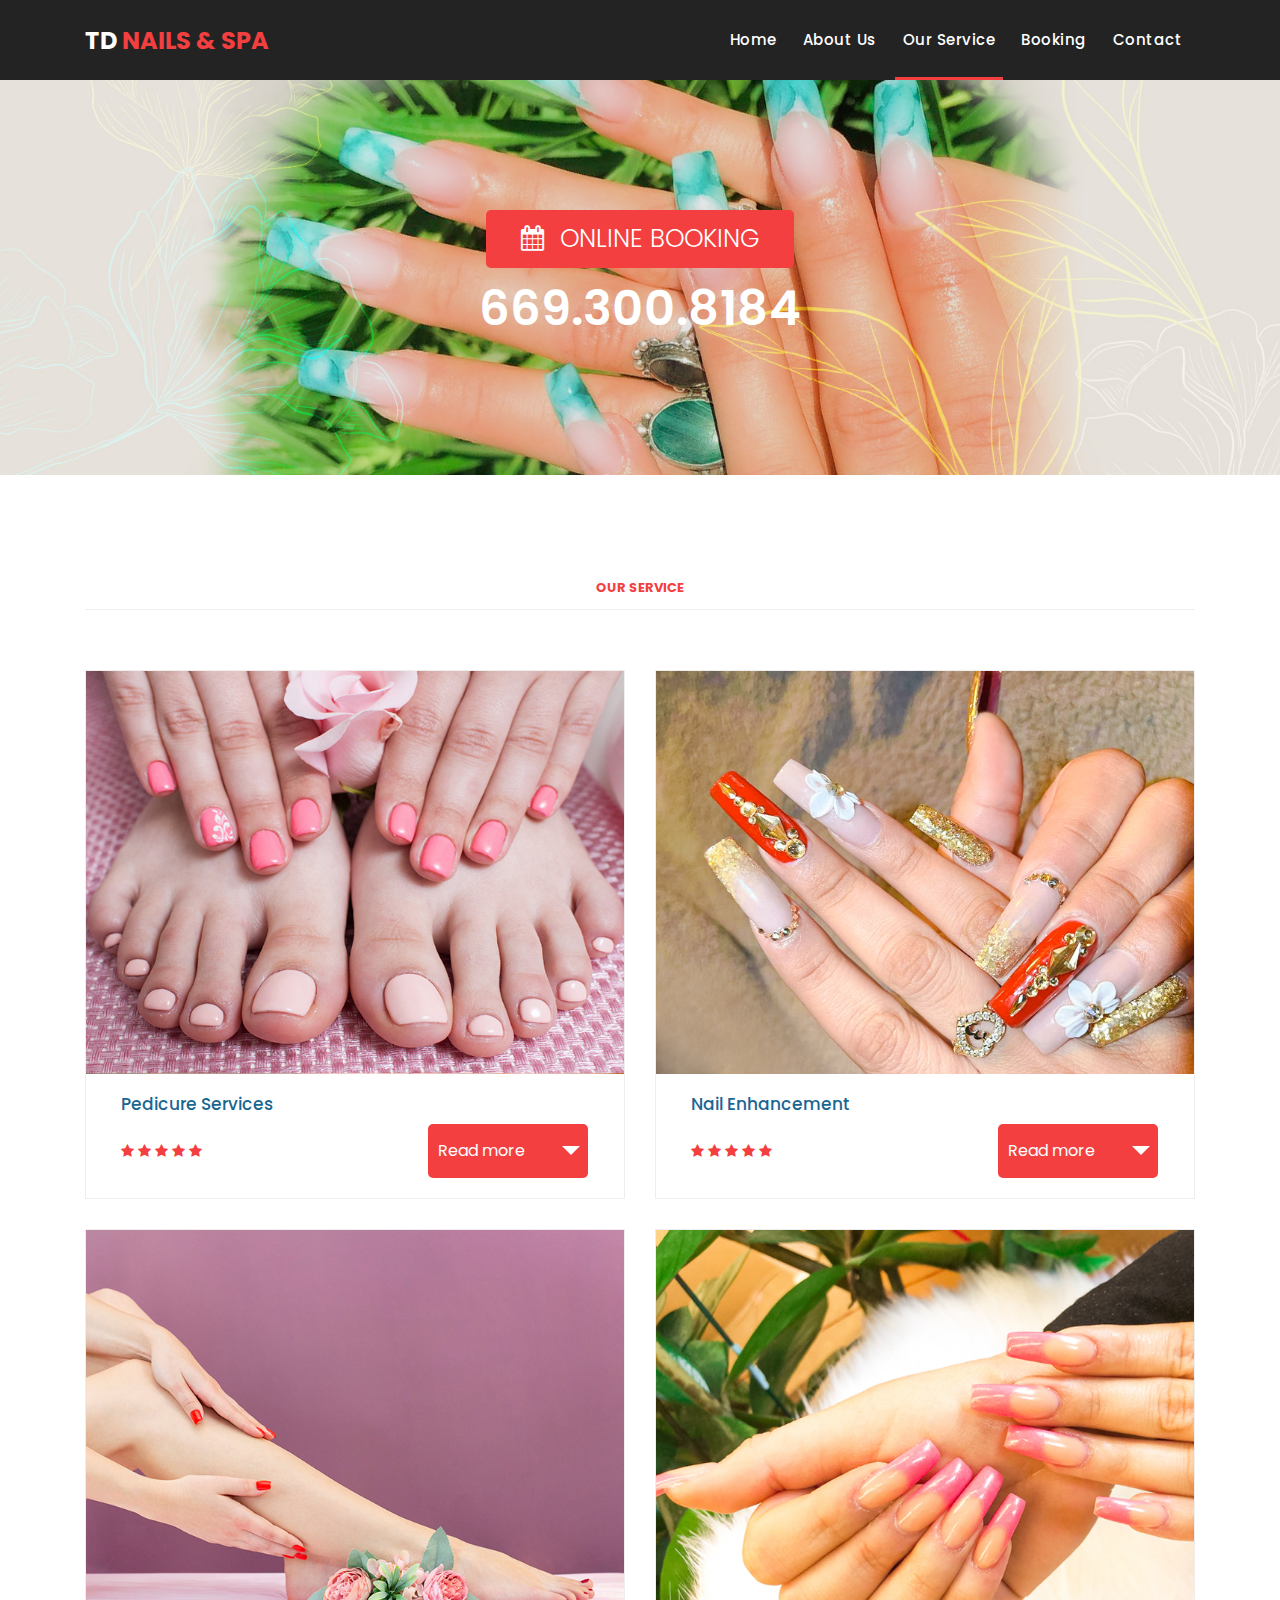
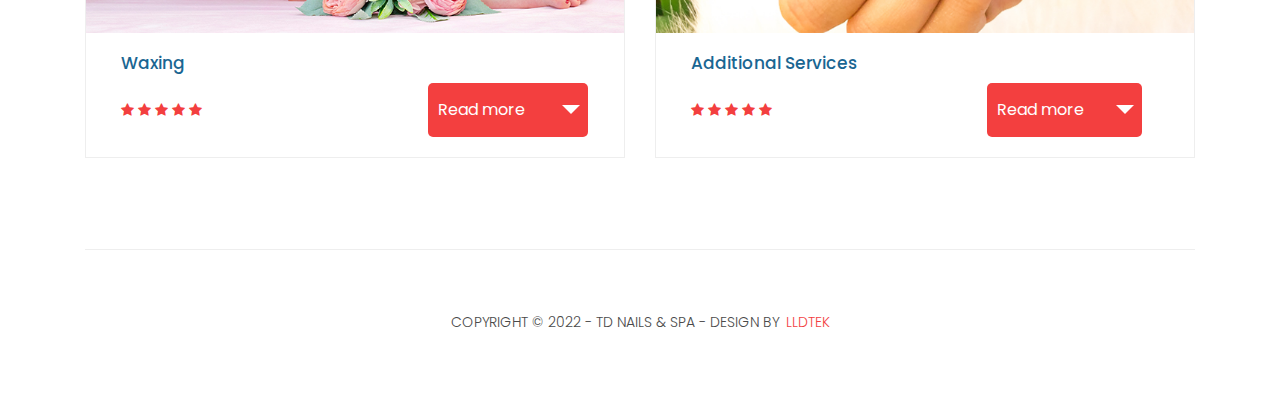
<file: products.html>
<!DOCTYPE html>
<html lang="en">

  <head>

    <meta charset="utf-8">
    <meta name="viewport" content="width=device-width, initial-scale=1, shrink-to-fit=no">
    <meta name="description" content="">
    <meta name="author" content="">
    <link href="https://fonts.googleapis.com/css?family=Poppins:100,200,300,400,500,600,700,800,900&display=swap" rel="stylesheet">

    <title>TD Nails & Spa | Best Nail Salon in  Arizona 85224</title>
    <link rel="icon" type="image/x-icon" href="assets/images/favicon.ico">


    <!-- Bootstrap core CSS -->
    <link href="vendor/bootstrap/css/bootstrap.min.css" rel="stylesheet">
    <!-- Additional CSS Files -->
    <link rel="stylesheet" href="assets/css/fontawesome.css">
    <link rel="stylesheet" href="assets/css/templatemo-sixteen.css">
    <link rel="stylesheet" href="assets/css/owl.css">

  </head>

  <body>

    <!-- ***** Preloader Start ***** -->
    <div id="preloader">
        <div class="jumper">
            <div></div>
            <div></div>
            <div></div>
        </div>
    </div>  
    <!-- ***** Preloader End ***** -->

    <!-- Header -->
    <header class="" >
      <nav class="navbar navbar-expand-lg">
        <div class="container">
          <a class="navbar-brand" href="index.html"><h2>TD <em>NAILS & SPA</em></h2></a>
          <button class="navbar-toggler" type="button" data-toggle="collapse" data-target="#navbarResponsive" aria-controls="navbarResponsive" aria-expanded="false" aria-label="Toggle navigation">
            <span class="navbar-toggler-icon"></span>
          </button>
          <div class="collapse navbar-collapse" id="navbarResponsive" >
            <ul class="navbar-nav ml-auto">
              <li class="nav-item">
                <a class="nav-link" href="index.html">Home
                  <span class="sr-only">(current)</span>
                </a>
              </li> 
              <li class="nav-item">
                <a class="nav-link" href="about.html">About Us</a>
              </li>
              <li class="nav-item active">
                <a class="nav-link" href="products.html">Our Service</a>
              </li>
              <li class="nav-item">
                <a class="nav-link" href="https://www.facebook.com/tdnailspa85224" target="_blank">Booking</a>
              </li>
              <li class="nav-item">
                <a class="nav-link" href="contact.html">Contact</a>
              </li>
            </ul>
          </div>
        </div>
      </nav>
    </header>

    <!-- Page Content -->
    <div class="page-heading products-heading header-text"  style="background-image: url(assets/images/td-nailsspa-cover-3.jpg);">
      <div class="container">
        <div class="row">
          <div class="col-md-12">
            <div class="text-content">
              <a href="https://www.facebook.com/tdnailspa85224" class="filled-button online-booking-btn" target="_blank">
                  <i class="fa fa-calendar pr-3"></i>ONLINE BOOKING</a>
            <!--<h4>V Star Nails</h4>-->
            <div class="phone-booking">669.300.8184</div>
          </div>
          </div>
        </div>
      </div>
    </div>

    
    <div class="products">
      <div class="container">
        <div class="row">
          <div class="col-md-12">
            <div class="filters">
              <ul>
                  <li class="active" data-filter="*">Our Service</li>
              </ul>
            </div>
          </div>
          <div class="col-md-12">
            <div class="filters-content">
              <div class="row grid">
                <div class="col-md-6 all des">
                  <div class="product-item">
                    <a href="#"><img src="assets/images/ourservice/td-nailsspa-service-image-1.jpg" alt=""></a>
                    <div class="down-content">
                      <a href="contact.html"><h4>Pedicure Services</h4></a>
                      <div class="row justify-content-between mr-lg-1 mr-xl-0">
                        <div class="col-6 col-md-12 col-lg-6 align-self-center">
                          <ul class="stars">
                            <li><i class="fa fa-star"></i></li>
                            <li><i class="fa fa-star"></i></li>
                            <li><i class="fa fa-star"></i></li>
                            <li><i class="fa fa-star"></i></li>
                            <li><i class="fa fa-star"></i></li>
                          </ul>
                        </div>
                        <div class="col-6 col-md-12 col-lg-4 readmore pr-md-0 mt-md-3 mt-lg-0 pl-lg-0 pr-0 pl-0  pl-md-3">
                          <ul class="menu">
                            <li>
                              <a data-toggle="modal" data-target="#Pedicure"> Read more
                                <span class="arrow arrow-down"></span>
                              </a>

                              <!-- Modal -->
                              <div class="modal fade" id="Pedicure" tabindex="-1" role="dialog" aria-labelledby="PedicureTitle" aria-hidden="true">
                                <div class="modal-dialog modal-dialog-centered" role="document">
                                  <div class="modal-content">
                                    <div class="modal-header">
                                      <h5 class="modal-title text-black" id="PedicureTitle">Pedicure Services</h5>
                                      <button type="button" class="close" data-dismiss="modal" aria-label="Close">
                                        <span aria-hidden="true">&times;</span>
                                      </button>
                                    </div>
                                    <div class="modal-body">
                                      <ul class="menu-popup">
                                        <li>
                                          <div class="row p-3">
                                            <div class="col-md-8 menu-item">Basic Manicure</div>
                                            <div class="col-md-4 price">$15</div>
                                          </div>
                                        </li>
                                        <li>
                                          <div class="row p-3">
                                            <div class="col-md-8 menu-item">Basic Pedicure</div>
                                            <div class="col-md-4 price">$27</div>
                                          </div>
                                        </li>
                                        <li>
                                          <div class="row p-3">
                                            <div class="col-md-8 menu-item">Basic Package (Manicure & Pedicure)</div>
                                            <div class="col-md-4 price">$42</div>
                                          </div>
                                        </li>
                                        <li>
                                          <div class="row p-3">
                                            <div class="col-md-8 menu-item">Add Gel</div>
                                            <div class="col-md-4 price">$45</div>
                                          </div>
                                        </li>
                                        <li>
                                          <div class="row p-3">
                                            <div class="col-md-8 menu-item">Luxury Manicure</div>
                                            <div class="col-md-4 price">$15</div>
                                          </div>
                                        </li>
                                        <li>
                                          <div class="row p-3">
                                            <div class="col-md-8 menu-item">Luxury Pedicure</div>
                                            <div class="col-md-4 price">$40</div>
                                          </div>
                                        </li>
                                        <li>
                                          <div class="row p-3">
                                            <div class="col-md-8 menu-item">Luxury Package (Manicure & Pedicure)</div>
                                            <div class="col-md-4 price">$55</div>
                                          </div>
                                        </li>
                                        <li>
                                          <div class="row p-3">
                                            <div class="col-md-8 menu-item">TD Spa Manicure</div>
                                            <div class="col-md-4 price">$25</div>
                                          </div>
                                        </li>
                                        <li>
                                          <div class="row p-3">
                                            <div class="col-md-8 menu-item">TD Spa Pedicure</div>
                                            <div class="col-md-4 price">$45</div>
                                          </div>
                                        </li>
                                        <li>
                                          <div class="row p-3">
                                            <div class="col-md-8 menu-item">TD Spa Package (Manicure & Pedicure)</div>
                                            <div class="col-md-4 price">$70</div>
                                          </div>
                                        </li>
                                        <li>
                                          <div class="row p-3">
                                            <div class="col-md-8 menu-item">TD Vip Spa Manicure</div>
                                            <div class="col-md-4 price">$33</div>
                                          </div>
                                        </li>
                                        <li>
                                          <div class="row p-3">
                                            <div class="col-md-8 menu-item">TD Vip Spa Pedicure</div>
                                            <div class="col-md-4 price">$60</div>
                                          </div>
                                        </li>
                                        <li class="no-line">
                                          <div class="row p-3">
                                            <div class="col-md-8 menu-item">TD Vip Spa Package (Manicure & Pedicure)</div>
                                            <div class="col-md-4 price">$93</div>
                                          </div>
                                        </li>
                                      </ul>
                                    </div>
                                  </div>
                                </div>
                              </div>
                            </li>
                          </ul>
                        </div>
                      </div>
                    </div>
                  </div>
                </div>
                <div class="col-md-6 all dev">
                  <div class="product-item">
                    <a href="#"><img src="assets/images/ourservice/td-nailsspa-service-image-2.jpg" alt=""></a>
                    <div class="down-content">
                      <a href="#"><h4>Nail Enhancement</h4></a>
                      <div class="row justify-content-between mr-lg-1 mr-xl-0">
                        <div class="col-6 col-md-12 col-lg-6 align-self-center">
                          <ul class="stars">
                            <li><i class="fa fa-star"></i></li>
                            <li><i class="fa fa-star"></i></li>
                            <li><i class="fa fa-star"></i></li>
                            <li><i class="fa fa-star"></i></li>
                            <li><i class="fa fa-star"></i></li>
                          </ul>
                        </div>
                        <div class="col-6 col-md-12 col-lg-4 readmore pr-md-0 mt-md-3 mt-lg-0 pl-lg-0 pr-0 pl-0  pl-md-3">
                          <ul class="menu">
                            <li>
                              <a data-toggle="modal" data-target="#NailEnhancement">Read more
                                <span class="arrow arrow-down"></span>
                              </a>

                              <!-- Modal -->
                              <div class="modal fade" id="NailEnhancement" tabindex="-1" role="dialog" aria-labelledby="NailEnhancementTitle" aria-hidden="true">
                                <div class="modal-dialog modal-dialog-centered" role="document">
                                  <div class="modal-content">
                                    <div class="modal-header">
                                      <h5 class="modal-title text-black" id="NailEnhancementTitle">Nail Enhancement</h5>
                                      <button type="button" class="close" data-dismiss="modal" aria-label="Close">
                                        <span aria-hidden="true">&times;</span>
                                      </button>
                                    </div>
                                    <div class="modal-body">
                                      <ul class="menu-popup">
                                        <li>
                                          <div class="row p-3">
                                            <div class="col-md-9 menu-item">Acrylic Full Set</div>
                                            <div class="col-md-3 price">$45</div>
                                          </div>
                                        </li>
                                        <li>
                                          <div class="row p-3">
                                            <div class="col-md-9 menu-item">Acrylic Fill</div>
                                            <div class="col-md-3 price">$37</div>
                                          </div>
                                        </li>
                                        <li>
                                          <div class="row p-3">
                                            <div class="col-md-9 menu-item">Acrylic White Tip Full Set</div>
                                            <div class="col-md-3 price">$50</div>
                                          </div>
                                        </li>
                                        <li>
                                          <div class="row p-3">
                                            <div class="col-md-9 menu-item">Acrylic White Tip Fill</div>
                                            <div class="col-md-3 price">$40</div>
                                          </div>
                                        </li>
                                        <li>
                                          <div class="row p-3">
                                            <div class="col-md-9 menu-item">Pink & White Powder Full Set</div>
                                            <div class="col-md-3 price">$50</div>
                                          </div>
                                        </li>
                                        <li>
                                          <div class="row p-3">
                                            <div class="col-md-9 menu-item">Pink & White Powder Fill</div>
                                            <div class="col-md-3 price">$42</div>
                                          </div>
                                        </li>
                                        <li>
                                          <div class="row p-3">
                                            <div class="col-md-9 menu-item">Glitter Acrylic Powder Full Set</div>
                                            <div class="col-md-3 price">$50</div>
                                          </div>
                                        </li>
                                        <li>
                                          <div class="row p-3">
                                            <div class="col-md-9 menu-item">Glitter Acrylic Powder Fill</div>
                                            <div class="col-md-3 price">$42</div>
                                          </div>
                                        </li>
                                        <li>
                                          <div class="row p-3">
                                            <div class="col-md-9 menu-item">Dipping Powder</div>
                                            <div class="col-md-3 price">$40</div>
                                          </div>
                                        </li>
                                        <li>
                                          <div class="row p-3">
                                            <div class="col-md-9 menu-item">Manicure Gel</div>
                                            <div class="col-md-3 price">$30</div>
                                          </div>
                                        </li>
                                        <li class="no-line">
                                          <div class="row p-3">
                                            <div class="col-md-9 menu-item">French Gel</div>
                                            <div class="col-md-3 price">$35</div>
                                          </div>
                                        </li>
                                      </ul>
                                    </div>
                                  </div>
                                </div>
                              </div>
                            </li>
                          </ul>
                        </div>
                      </div>
                    </div>
                  </div>
                </div>
                <div class="col-md-6 all gra">
                  <div class="product-item">
                    <a href="#"><img src="assets/images/ourservice/td-nailsspa-service-image-3.jpg" alt=""></a>
                    <div class="down-content">
                      <a href="#"><h4>Waxing</h4></a>
                      <div class="row justify-content-between mr-lg-1 mr-xl-0">
                        <div class="col-6 col-md-12 col-lg-6 align-self-center">
                          <ul class="stars">
                            <li><i class="fa fa-star"></i></li>
                            <li><i class="fa fa-star"></i></li>
                            <li><i class="fa fa-star"></i></li>
                            <li><i class="fa fa-star"></i></li>
                            <li><i class="fa fa-star"></i></li>
                          </ul>
                        </div>
                        <div class="col-6 col-md-12 col-lg-4 readmore pr-md-0 mt-md-3 mt-lg-0 pl-lg-0 pr-0 pl-0  pl-md-3">
                          <ul class="menu">
                            <li>
                              <a data-toggle="modal" data-target="#Waxing">
                                Read more
                                <span class="arrow arrow-down"></span>
                              </a>

                              <!-- Modal -->
                              <div class="modal fade" id="Waxing" tabindex="-1" role="dialog" aria-labelledby="WaxingTitle" aria-hidden="true">
                                <div class="modal-dialog modal-dialog-centered" role="document">
                                  <div class="modal-content">
                                    <div class="modal-header">
                                      <h5 class="modal-title text-black" id="WaxingTitle">Waxing</h5>
                                      <button type="button" class="close" data-dismiss="modal" aria-label="Close">
                                        <span aria-hidden="true">&times;</span>
                                      </button>
                                    </div>
                                    <div class="modal-body">
                                      <ul class="menu-popup">
                                        <li>
                                          <div class="row p-3">
                                            <div class="col-md-9 menu-item">Eyebrows</div>
                                            <div class="col-md-3 price">$10</div>
                                          </div>
                                        </li>
                                        <li>
                                          <div class="row p-3">
                                            <div class="col-md-9 menu-item">Lip Or Chin</div>
                                            <div class="col-md-3 price">$8</div>
                                          </div>
                                        </li>
                                        <li>
                                          <div class="row p-3">
                                            <div class="col-md-9 menu-item">Face</div>
                                            <div class="col-md-3 price">$35</div>
                                          </div>
                                        </li>
                                        <li>
                                          <div class="row p-3">
                                            <div class="col-md-9 menu-item">Half Arm</div>
                                            <div class="col-md-3 price">$25</div>
                                          </div>
                                        </li>
                                        <li>
                                          <div class="row p-3">
                                            <div class="col-md-9 menu-item">Full Arms</div>
                                            <div class="col-md-3 price">$35</div>
                                          </div>
                                        </li>
                                        <li>
                                          <div class="row p-3">
                                            <div class="col-md-9 menu-item">Half Legs</div>
                                            <div class="col-md-3 price">$38</div>
                                          </div>
                                        </li>
                                        <li>
                                          <div class="row p-3">
                                            <div class="col-md-9 menu-item">Full Legs</div>
                                            <div class="col-md-3 price">$55</div>
                                          </div>
                                        </li>
                                        <li>
                                          <div class="row p-3">
                                            <div class="col-md-9 menu-item">Back</div>
                                            <div class="col-md-3 price">$45</div>
                                          </div>
                                        </li>
                                        <li>
                                          <div class="row p-3">
                                            <div class="col-md-9 menu-item">Stomach Female</div>
                                            <div class="col-md-3 price">$10</div>
                                          </div>
                                        </li>
                                        <li>
                                          <div class="row p-3">
                                            <div class="col-md-9 menu-item">Stomach Female More</div>
                                            <div class="col-md-3 price">$35</div>
                                          </div>
                                        </li>
                                        <li>
                                          <div class="row p-3">
                                            <div class="col-md-9 menu-item">Stomach & Chest</div>
                                            <div class="col-md-3 price">$55</div>
                                          </div>
                                        </li>
                                        <li>
                                          <div class="row p-3">
                                            <div class="col-md-9 menu-item">Bikini</div>
                                            <div class="col-md-3 price">$40</div>
                                          </div>
                                        </li>
                                        <li>
                                          <div class="row p-3">
                                            <div class="col-md-9 menu-item">Brazilian</div>
                                            <div class="col-md-3 price">$55</div>
                                          </div>
                                        </li>
                                        <li>
                                          <div class="row p-3">
                                            <div class="col-md-9 menu-item">Underarms</div>
                                            <div class="col-md-3 price">$20</div>
                                          </div>
                                        </li>
                                        <li>
                                          <div class="row p-3">
                                            <div class="col-md-9 menu-item">Chest</div>
                                            <div class="col-md-3 price">$35</div>
                                          </div>
                                        </li>
                                        <li class="no-line">
                                          <div class="row p-3">
                                            <div class="col-md-9 menu-item">Full Body</div>
                                            <div class="col-md-3 price">$200</div>
                                          </div>
                                        </li>
                                      </ul>
                                    </div>
                                  </div>
                                </div>
                              </div>
                            </li>
                          </ul>
                        </div>
                      </div>
                    </div>
                  </div>
                </div>
                <div class="col-md-6 all gra">
                  <div class="product-item">
                    <a href="#"><img src="assets/images/ourservice/td-nailsspa-service-4.jpg" alt=""></a>
                    <div class="down-content">
                      <a href="#"><h4>Additional Services</h4></a>
                      <div class="row justify-content-between mr-lg-1 mr-xl-3">
                        <div class="col-6 col-md-12 col-lg-6 align-self-center">
                          <ul class="stars">
                            <li><i class="fa fa-star"></i></li>
                            <li><i class="fa fa-star"></i></li>
                            <li><i class="fa fa-star"></i></li>
                            <li><i class="fa fa-star"></i></li>
                            <li><i class="fa fa-star"></i></li>
                          </ul>
                        </div>
                        <div class="col-6 col-md-12 col-lg-4 readmore pr-md-0 mt-md-3 mt-lg-0 pl-lg-0 pr-0 pl-0  pl-md-3">
                          <ul class="menu">
                            <li>
                              <a data-toggle="modal" data-target="#Additional">
                                Read more
                                <span class="arrow arrow-down"></span>
                              </a>

                              <!-- Modal -->
                              <div class="modal fade" id="Additional" tabindex="-1" role="dialog" aria-labelledby="AdditionalTitle" aria-hidden="true">
                                <div class="modal-dialog modal-dialog-centered" role="document">
                                  <div class="modal-content">
                                    <div class="modal-header">
                                      <h5 class="modal-title text-black" id="AdditionalTitle">Additional Services</h5>
                                      <button type="button" class="close" data-dismiss="modal" aria-label="Close">
                                        <span aria-hidden="true">&times;</span>
                                      </button>
                                    </div>
                                    <div class="modal-body">
                                      <ul class="menu-popup">
                                        <li>
                                          <div class="row p-3">
                                            <div class="col-md-9 menu-item">Sugar/Salf Glow</div>
                                            <div class="col-md-3 price">$5</div>
                                          </div>
                                        </li>
                                        <li>
                                          <div class="row p-3">
                                            <div class="col-md-9 menu-item">Paraffin Treatment</div>
                                            <div class="col-md-3 price">$8</div>
                                          </div>
                                        </li>
                                        <li>
                                          <div class="row p-3">
                                            <div class="col-md-9 menu-item">Polish Change</div>
                                            <div class="col-md-3 price">$13</div>
                                          </div>
                                        </li>
                                        <li>
                                          <div class="row p-3">
                                            <div class="col-md-9 menu-item">French/American Polish</div>
                                            <div class="col-md-3 price">$15</div>
                                          </div>
                                        </li>
                                        <li>
                                          <div class="row p-3">
                                            <div class="col-md-9 menu-item">Natural Buff Shine</div>
                                            <div class="col-md-3 price">$5</div>
                                          </div>
                                        </li>
                                        <li>
                                          <div class="row p-3">
                                            <div class="col-md-9 menu-item">Gel Coating</div>
                                            <div class="col-md-3 price">$5</div>
                                          </div>
                                        </li>
                                        <li>
                                          <div class="row p-3">
                                            <div class="col-md-9 menu-item">Nail Nonet Design</div>
                                            <div class="col-md-3 price">$5</div>
                                          </div>
                                        </li>
                                        <li>
                                          <div class="row p-3">
                                            <div class="col-md-9 menu-item">Airbrush Design</div>
                                            <div class="col-md-3 price">$5</div>
                                          </div>
                                        </li>
                                        <li>
                                          <div class="row p-3">
                                            <div class="col-md-9 menu-item">Nail Repair</div>
                                            <div class="col-md-3 price">$5</div>
                                          </div>
                                        </li>
                                        <li>
                                          <div class="row p-3">
                                            <div class="col-md-9 menu-item">Nail Removal</div>
                                            <div class="col-md-3 price">$10</div>
                                          </div>
                                        </li>
                                        <li>
                                          <div class="row p-3">
                                            <div class="col-md-9 menu-item">Callus Eliminator</div>
                                            <div class="col-md-3 price">$7</div>
                                          </div>
                                        </li>
                                        <li>
                                          <div class="row p-3">
                                            <div class="col-md-9 menu-item">Kid Pedi</div>
                                            <div class="col-md-3 price">$18</div>
                                          </div>
                                        </li>
                                        <li class="no-line">
                                          <div class="row p-3">
                                            <div class="col-md-9 menu-item">Kid Mani & Pedi</div>
                                            <div class="col-md-3 price">$28</div>
                                          </div>
                                        </li>
                                      </ul>
                                    </div>
                                  </div>
                                </div>
                              </div>
                            </li>
                          </ul>
                        </div>
                      </div>
                    </div>
                  </div>
                </div>
              </div>
            </div>
          </div>
        </div>
      </div>
    </div>

    
    <footer>
      <div class="container">
        <div class="row">
          <div class="col-md-12">
            <div class="inner-content">
              <p>Copyright &copy; 2022 - TD Nails & Spa - Design by <a rel="nofollow noopener" href="https://www.lldtek.com" target="_blank">LLDTEK</a></p>
            </div>
          </div>
        </div>
      </div>
    </footer>


    <!-- Bootstrap core JavaScript -->
    <script src="vendor/jquery/jquery.min.js"></script>
    <script src="vendor/bootstrap/js/bootstrap.bundle.min.js"></script>


    <!-- Additional Scripts -->
    <script src="assets/js/custom.js"></script>
    <script src="assets/js/owl.js"></script>
    <script src="assets/js/slick.js"></script>
    <script src="assets/js/isotope.js"></script>
    <script src="assets/js/accordions.js"></script>


    <script language = "text/Javascript"> 
      cleared[0] = cleared[1] = cleared[2] = 0; //set a cleared flag for each field
      function clearField(t){                   //declaring the array outside of the
      if(! cleared[t.id]){                      // function makes it static and global
          cleared[t.id] = 1;  // you could use true and false, but that's more typing
          t.value='';         // with more chance of typos
          t.style.color='#fff';
          }
      }
    </script>


  </body>

</html>
</file>
<file: assets/css/templatemo-sixteen.css>
body {
  font-family: 'Poppins', sans-serif;
  overflow-x: hidden;
  text-rendering: optimizeLegibility;
  -webkit-font-smoothing: antialiased;
  -moz-osx-font-smoothing: grayscale;
}
p {
	margin-bottom: 0px;
	font-size: 14px;
	font-weight: 300;
	color: #4a4a4a;
	line-height: 24px;
}
a {
	text-decoration: none!important;
}
ul {
	padding: 0;
	margin: 0;
	list-style: none;
}

h1,h2,h3,h4,h5,h6 {
	margin: 0px;
}

ul.social-icons li {
	display: inline-block;
	margin-right: 3px;
}

ul.social-icons li:last-child {
	margin-right: 0px;
}

ul.social-icons li a {
	width: 50px;
	height: 50px;
	display: inline-block;
	line-height: 50px;
	background-color: #eee;
	color: #121212;
	font-size: 18px;
	text-align: center;
	transition: all .3s;
}

ul.social-icons li a:hover {
	background-color: #f33f3f;
	color: #fff;
}

a.filled-button {
	background-color: #f33f3f;
	color: #fff;
	font-size: 16px;
	text-transform: capitalize;
	padding: 10px 20px;
	border-radius: 5px;
	display: inline-block;
	transition: all 0.3s;
	font-weight: 300;
}

a.filled-button:hover {
	background-color: #121212;
	color: #fff;
}

* {
  padding: 0;
  margin: 0;
}
.menu {
  list-style: none;
  height: 48px;
}
.menu li {
  text-align: left;
  color: #fff;
}
.menu li a {
  text-decoration: none;
  font-size: 16px;
  display: block;
  padding: 15px;
  color: #fff;
  background-color: #F33F3F;
	border-radius: 5px !important;
}
.menu > li {
  float: left;
  border-right: 1px solid #fff;
  position: relative;
}
.menu > li > ul.dropdown_menu {
  position: absolute;
  list-style: none;
  display: none;
  top: 48px;
  left: 0;
  width: 123px;
}
.menu > li:hover > a {
  background-color: #F33F3F;
}
.menu > li:hover > ul.dropdown_menu {
  z-index: 100;
  display: block;
}
ul.dropdown_menu > li > ul.submenu {
  position: absolute;
  display: none;
  left: 200px;
  list-style: none;
  width: 200px;
}
ul.dropdown_menu > li:hover > a {
  background-color: #F33F3F !important;
}
ul.dropdown_menu > li:hover > ul.submenu {
  z-index: 100;
  display: block;
}
ul.submenu > li:hover > a {
  background-color: #F33F3F !important;
}
.arrow {
  width: 0;
  height: 0;
  display: inline-block;
  vertical-align: middle;
  margin-left: 7px;
}
.arrow-down {
  border-left: 9px solid transparent;
  border-right: 9px solid transparent;
  border-top: 9px solid #fff;
  /*padding-left: 10px;*/    /*H edit*/
}

.section-heading {
	text-align: left;
	margin-bottom: 60px;
	border-bottom: 1px solid #eee;
}

.section-heading h2 {
	font-size: 28px;
	font-weight: 400;
	color: #1e1e1e;
	margin-bottom: 15px;
}

.products-heading {
	background-image: url(../images/products-heading.jpg);
}

.about-heading {
	background-image: url(../images/about-heading.jpg);
}

.contact-heading {
	background-image: url(../images/contact-heading.jpg);
}

.page-heading {
	padding: 210px 0px 130px 0px;
	text-align: center;
	background-position: center center;
	background-repeat: no-repeat;
	background-size: cover;
}

.page-heading .text-content h4 {
	color: #f33f3f;
	font-size: 22px;
	text-transform: uppercase;
	font-weight: 700;
	margin-bottom: 15px;
}

.page-heading .text-content h2 {
	color: #fff;
	font-size: 62px;
	text-transform: uppercase;
	letter-spacing: 5px;
}

#preloader {
  overflow: hidden;
  background: #f33f3f;
  left: 0;
  right: 0;
  top: 0;
  bottom: 0;
  position: fixed;
  z-index: 9999999;
  color: #fff;
}

#preloader .jumper {
  left: 0;
  top: 0;
  right: 0;
  bottom: 0;
  display: block;
  position: absolute;
  margin: auto;
  width: 50px;
  height: 50px;
}

#preloader .jumper > div {
  background-color: #fff;
  width: 10px;
  height: 10px;
  border-radius: 100%;
  -webkit-animation-fill-mode: both;
  animation-fill-mode: both;
  position: absolute;
  opacity: 0;
  width: 50px;
  height: 50px;
  -webkit-animation: jumper 1s 0s linear infinite;
  animation: jumper 1s 0s linear infinite;
}

#preloader .jumper > div:nth-child(2) {
  -webkit-animation-delay: 0.33333s;
  animation-delay: 0.33333s;
}

#preloader .jumper > div:nth-child(3) {
  -webkit-animation-delay: 0.66666s;
  animation-delay: 0.66666s;
}

@-webkit-keyframes jumper {
  0% {
    opacity: 0;
    -webkit-transform: scale(0);
    transform: scale(0);
  }
  5% {
    opacity: 1;
  }
  100% {
    -webkit-transform: scale(1);
    transform: scale(1);
    opacity: 0;
  }
}

@keyframes jumper {
  0% {
    opacity: 0;
    -webkit-transform: scale(0);
    transform: scale(0);
  }
  5% {
    opacity: 1;
  }
  100% {
    opacity: 0;
  }
}


/* Header Style */
header {
	position: absolute;
	z-index: 99999;
	width: 100%;
	height: 80px;
	background-color: #232323;
	-webkit-transition: all 0.3s ease-in-out 0s;
    -moz-transition: all 0.3s ease-in-out 0s;
    -o-transition: all 0.3s ease-in-out 0s;
    transition: all 0.3s ease-in-out 0s;
}
header .navbar {
	padding: 17px 0px;
}
.background-header .navbar {
	padding: 17px 0px;
}
.background-header {
	top: 0;
	position: fixed;
	background-color: #fff!important;
	box-shadow: 0px 1px 10px rgba(0,0,0,0.1);
}
.background-header .navbar-brand h2 {
	color: #121212!important;
}
.background-header .navbar-nav a.nav-link {
	color: #1e1e1e!important;
}
.background-header .navbar-nav .nav-link:hover,
.background-header .navbar-nav .active>.nav-link,
.background-header .navbar-nav .nav-link.active,
.background-header .navbar-nav .nav-link.show,
.background-header .navbar-nav .show>.nav-link {
	color: #f33f3f!important;
}
.navbar .navbar-brand {
	float: 	left;
	margin-top: -12px;
	outline: none;
}
.navbar .navbar-brand h2 {
	color: #fff;
	text-transform: uppercase;
	font-size: 24px;
	font-weight: 700;
	-webkit-transition: all .3s ease 0s;
    -moz-transition: all .3s ease 0s;
    -o-transition: all .3s ease 0s;
    transition: all .3s ease 0s;
}
.navbar .navbar-brand h2 em {
	font-style: normal;
	color: #f33f3f;
}
#navbarResponsive {
	z-index: 999;
}
.navbar-collapse {
	text-align: center;
}
.navbar .navbar-nav .nav-item {
	margin: 0px 15px;
}
.navbar .navbar-nav a.nav-link {
	text-transform: capitalize;
	font-size: 15px;
	font-weight: 500;
	letter-spacing: 0.5px;
	color: #fff;
	transition: all 0.5s;
	margin-top: 5px;
}
.navbar .navbar-nav .nav-link:hover,
.navbar .navbar-nav .active>.nav-link,
.navbar .navbar-nav .nav-link.active,
.navbar .navbar-nav .nav-link.show,
.navbar .navbar-nav .show>.nav-link {
	color: #fff;
	padding-bottom: 25px;
	border-bottom: 3px solid #f33f3f;
}
.navbar .navbar-toggler-icon {
	background-image: none;
}
.navbar .navbar-toggler {
	border-color: #fff;
	background-color: #fff;	
	height: 36px;
	outline: none;
	border-radius: 0px;
	position: absolute;
	right: 30px;
	top: 20px;
}
.navbar .navbar-toggler-icon:after {
	content: '\f0c9';
	color: #f33f3f;
	font-size: 18px;
	line-height: 26px;
	font-family: 'FontAwesome';
}



/* Banner Style */
.banner {
	position: relative;
	text-align: center;
	padding-top: 80px;
}

.banner-item-01 {
	padding: 300px 0px;
	background-image: url(../images/slide_01.jpg);
	background-size: cover;
	background-repeat: no-repeat;
	background-position: center center;
}

.banner-item-02 {
	padding: 300px 0px;
	background-image: url(../images/slide_02.jpg);
	background-size: cover;
	background-repeat: no-repeat;
	background-position: center center;
}

.banner-item-03 {
	padding: 300px 0px;
	background-image: url(../images/slide_03.jpg);
	background-size: cover;
	background-repeat: no-repeat;
	background-position: center center;
}

.banner .banner-item {
	max-height: 600px;
}

.banner .text-content {
	position: absolute;
	top: 50%;
	transform: translateY(-50%);
	text-align: center;
	width: 100%;
}

.banner .text-content h4 {
	color: #f33f3f;
	font-size: 22px;
	text-transform: uppercase;
	font-weight: 700;
	margin-bottom: 15px;
}

.banner .text-content h2 {
	color: #fff;
	font-size: 62px;
	text-transform: uppercase;
	letter-spacing: 5px;
}

.owl-banner .owl-dots .owl-dot {
  border-radius: 3px;
}
.owl-banner .owl-dots {
    display: -webkit-box;
    display: -webkit-flex;
    display: -ms-flexbox;
    display: flex;
    -ms-flex-pack: center;
    -webkit-justify-content: center;
    justify-content: center;
    position: absolute;
    left: 50%;
    transform: translateX(-50%);
    bottom: 30px;
}
.owl-banner .owl-dots .owl-dot {
    width: 10px;
    height: 10px;
    border-radius: 50%;
    margin: 0 10px;
    background-color: #fff;
    opacity: 0.5;
}
.owl-banner .owl-dots .owl-dot:focus {
    outline: none
}
.owl-banner .owl-dots .owl-dot.active {
    background-color: #fff;
    opacity: 1;
}



/* Latest Produtcs */

.latest-products {
	margin-top: 100px;
}

.latest-products .section-heading a {
	float: right;
	margin-top: -35px;
	text-transform: uppercase;
	font-size: 13px;
	font-weight: 700;
	color: #f33f3f;
}

.product-item {
	border: 1px solid #eee;
	margin-bottom: 30px;
}

.product-item .down-content {
	padding: 20px;
	position: relative;
}

.product-item img {
	width: 100%;
	overflow: hidden;
}

.product-item .down-content h4 {
	font-size: 17px;
	color: #1a6692;
	margin-bottom: 10px;
}

.product-item .down-content h6 {
	position: absolute;
	top: 30px;
	right: 30px;
	font-size: 18px;
	color: #121212;
}

.product-item .down-content p {
	margin-bottom: 20px;
}

.product-item .down-content ul li {
	display: inline-block;
}

.product-item .down-content ul li i {
	color: #f33f3f;
	font-size: 14px;
}

.product-item .down-content .arrow {
	position: absolute;
	right: 30px;
	bottom: 30px;
	font-size: 13px;
	color: #f33f3f;
	font-weight: 500;
}




/* Best Features */

.about-features {
	margin-top: 100px!important;
}

.about-features p {
	border-bottom: 1px solid #eee;
	padding-bottom: 20px;
}

.about-features .container .row {
	padding-bottom: 0px!important;
	border-bottom: none!important;
}

.best-features {
	margin-top: 50px;
}

.best-features .container .row {
	border-bottom: 1px solid #eee;
	padding-bottom: 60px;
}

.best-features img {
	width: 100%;
	overflow: hidden;
}

.best-features h4 {
	font-size: 17px;
	color: #1a6692;
	margin-bottom: 20px;
}

.best-features ul.featured-list li {
	display: block;
	margin-bottom: 10px;
}

.best-features p {
	margin-bottom: 25px;
}

.best-features ul.featured-list li a {
	font-size: 14px;
	color: #4a4a4a;
	font-weight: 300;
	transition: all .3s;
	position: relative;
	padding-left: 13px;
}

.best-features ul.featured-list li a:before {
	content: '';
	width: 5px;
	height: 5px;
	display: inline-block;
	background-color: #4a4a4a;
	position: absolute;
	left: 0;
	transition: all .3s;
	top: 8px;
}

.best-features ul.featured-list li a:hover {
	color: #f33f3f;
}

.best-features ul.featured-list li a:hover::before {
	background-color: #f33f3f;
}

.best-features .filled-button {
	margin-top: 20px;
}





/* Call To Action */

.call-to-action .inner-content {
	margin-top: 60px;
	padding: 30px;
	background-color: #f7f7f7;
	border-radius: 5px;
}

.call-to-action .inner-content h4 {
	font-size: 17px;
	color: #1a6692;
	margin-bottom: 15px;
}

.call-to-action .inner-content em {
	font-style: normal;
	font-weight: 700;
}

.call-to-action .inner-content .col-md-4 {
	text-align: right;
}

.call-to-action .inner-content .filled-button {
	margin-top: 12px;
}




/* Footer */

footer {
	text-align: center;
}

footer .inner-content {
	border-top: 1px solid #eee;
	margin-top: 60px;
	padding: 60px 0px;
}

footer .inner-content p {
	text-transform: uppercase;
}

footer .inner-content p a {
	color: #f33f3f;
	margin-left: 3px;
}




/* Product Page */

.products {
	margin-top: 100px;
}

.products .filters {
	text-align: center;
	border-bottom: 1px solid #eee;
	padding-bottom: 10px;
	margin-bottom: 60px;
}

.products .filters li {
	text-transform: uppercase;
	font-size: 13px;
	font-weight: 700;
	color: #121212;
	display: inline-block;
	margin: 0px 10px;
	transition: all .3s;
	cursor: pointer;
}

.products .filters ul li.active,
.products .filters ul li:hover {
  color: #f33f3f;
}

.products ul.pages {
	margin-top: 30px;
	text-align: center;
}

.products ul.pages li {
	display: inline-block;
	margin: 0px 2px;
}

.products ul.pages li a {
	width: 44px;
	height: 44px;
	display: inline-block;
	line-height: 42px;
	border: 1px solid #eee;
	font-size: 15px;
	font-weight: 700;
	color: #121212;
	transition: all .3s;
}

.products ul.pages li a:hover,
.products ul.pages li.active a {
	background-color: #f33f3f;
	border-color: #f33f3f;
	color: #fff;
}



/* Team Members */

.team-members {
	margin-top: 100px;
}

.team-member {
	border: 1px solid #eee;
	margin-bottom: 30px;
}

.team-member img {
	width: 100%;
	overflow: hidden;
}

.team-member .down-content {
	padding: 30px;
	text-align: center;
}

.team-member .thumb-container {
	position: relative;
}

.team-member .thumb-container .hover-effect {
	position: absolute;
	background-color: rgba(243,63,63,0.9);
	top: 0;
	left: 0;
	width: 100%;
	height: 100%;
	opacity: 0;
	visibility: hidden;
	transition: all .5s;
}

.team-member .thumb-container .hover-effect .hover-content {
	position: absolute;
	display: inline-block;
	width: 100%;
	text-align: center;
	top: 50%;
	transform: translateY(-50%);
}

.team-member .thumb-container .hover-effect .hover-content ul.social-icons li a:hover {
	background-color: #fff;
	color: #f33f3f;
}

.team-member:hover .hover-effect {
	visibility: visible;
	opacity: 1;
}

.team-member .down-content h4 {
	font-size: 17px;
	color: #1a6692;
	margin-bottom: 8px;
}

.team-member .down-content span {
	display: block;
	font-size: 13px;
	color: #f33f3f;
	font-weight: 500;
	margin-bottom: 20px;
}




/* Services */

.services {
	background-image: url(../images/services-bg.jpg);
	background-position: center center;
	background-repeat: no-repeat;
	background-size: cover;
	background-attachment: fixed;
	padding: 100px 0px;
}

.services .service-item {
	text-align: center;
}

.services .service-item .icon {
	background-color: #f7f7f7;
	padding: 40px;
}

.services .service-item .icon i {
	width: 100px;
	height: 100px;
	display: inline-block;
	text-align: center;
	line-height: 100px;
	background-color: #f33f3f;
	color: #fff;
	font-size: 32px;
}

.services .service-item .down-content {
	background-color: #fff;
	padding: 40px 30px;
}

.services .service-item .down-content h4 {
	font-size: 17px;
	color: #1a6692;
	margin-bottom: 20px;
}

.services .service-item .down-content p {
	margin-bottom: 25px;
}




/* Clients */

.happy-clients {
	margin-top: 100px;
	margin-bottom: 40px;
}

.happy-clients .client-item img {
	max-width: 100%;
	overflow: hidden;
	transition: all .3s;
	cursor: pointer;
}

.happy-clients .client-item img:hover {
	opacity: 0.8;
}




/* Find Us */

.find-us {
	margin-top: 100px;
}

.find-us p {
	border-bottom: 1px solid #eee;
	padding-bottom: 30px;
	margin-bottom: 30px;
}

.find-us h4 {
	font-size: 17px;
	color: #1a6692;
	margin-bottom: 20px;
}

.find-us .left-content {
	margin-left: 30px;
}



/* Send Message */

.send-message {
	margin-top: 100px;
}

.contact-form input {
	font-size: 14px;
	width: 100%;
	height: 44px;
	display: inline-block;
	line-height: 42px;
	border: 1px solid #eee;
	border-radius: 0px;
	margin-bottom: 30px;
}

.contact-form input:focus {
	box-shadow: none;
	border: 1px solid #eee;
}

.contact-form textarea {
	font-size: 14px;
	width: 100%;
	min-width: 100%;
	min-height: 120px;
	height: 120px;
	max-height: 180px;
	border: 1px solid #eee;
	border-radius: 0px;
	margin-bottom: 30px;
}

.contact-form textarea:focus {
	box-shadow: none;
	border: 1px solid #eee;
}

.contact-form button.filled-button {
	background-color: #f33f3f;
	color: #fff;
	font-size: 14px;
	text-transform: capitalize;
	font-weight: 300;
	padding: 10px 20px;
	border-radius: 5px;
	display: inline-block;
	transition: all 0.3s;
	border: none;
	outline: none;
	cursor: pointer;
}

.contact-form button.filled-button:hover {
	background-color: #121212;
	color: #fff;
}

.accordion {
	margin-left: 30px;
}

.accordion a {
	cursor: pointer;
	font-size: 17px;
	color: #1a6692!important;
	margin-bottom: 20px;
	transition: all .3s;
}

.accordion a:hover {
	color: #f33f3f!important;
}

.accordion a.active {
  color: #f33f3f!important;
}

.accordion li .content {
  display: none;
  margin-top: 10px;
}

.accordion li:first-child {
	border-top: 1px solid #eee;
}

.accordion li {
	border-bottom: 1px solid #eee;
	padding: 15px 0px;
}

/* Responsive Style */
@media (max-width: 768px) {
	.banner .text-content .menu {
		width: 90%;
		margin-left: 5%;
	}
	.banner .text-content h4 {
		font-size: 17px;
	}

	.banner .text-content h2 {
		font-size: 36px;
		letter-spacing: 0.5px;
	}
	.banner-item-01,
	.banner-item-02,
	.banner-item-03 {
		padding: 180px 0px;
	}
	.page-heading .text-content h4 {
		font-size: 22px;
	}

	.page-heading .text-content h2 {
		font-size: 36px;
		letter-spacing: 0.5px;
	}
	.latest-products .section-heading a {
		float: none;
		margin-top: 0px;
		display: block;
		margin-bottom: 20px;
	}
	.product-item .down-content h4 {
		margin-bottom: 5px!important;
	}
	.product-item .down-content h6 {
		top: 5px!important;
		left: 1px!important;
	}
	.product-item .down-content .arrow {
		left: 1px!important;
		/*bottom: 5px!important;*/
		bottom: 0px!important;   /*H edit*/
	}
	.best-features .left-content {
		margin-bottom: 30px;
	}
	.call-to-action .inner-content {
		text-align: center;
	}
	.call-to-action .inner-content .filled-button {
		text-align: center;
		width: 100%;
		margin-top: 20px;
	}
	.about-features img {
		margin-bottom: 30px;
	}
	.service-item {
		margin-bottom: 30px;
	}
	.find-us #map {
		margin-bottom: 30px;
	}
	.find-us .left-content {
		margin-left: 0px;
	}
	.send-message .accordion {
		margin-top: 30px;
		margin-left: 0px;
	}
}

@media (max-width: 992px) {
	.navbar .navbar-brand . {
		position: absolute;
		left: 30px;
		top: 32px;
	}
	.navbar .navbar-brand {
		width: auto;
	}
	.navbar:after {
		display: none;
	}
	#navbarResponsive {
	    z-index: 99999;
	    position: absolute;
	    top: 80px;
	    left: 0;
	    width: 100%;
	    text-align: center;
	    background-color: #fff;
	    box-shadow: 0px 10px 10px rgba(0,0,0,0.1);
	}
	.navbar .navbar-nav .nav-item {
		border-bottom: 1px solid #eee;
	}
	.navbar .navbar-nav .nav-item:last-child {
		border-bottom: none;
	}
	.navbar .navbar-nav a.nav-link {
		padding: 15px 0px;
		color: #1e1e1e!important;
	}
	.navbar .navbar-nav .nav-link:hover,
	.navbar .navbar-nav .active>.nav-link,
	.navbar .navbar-nav .nav-link.active,
	.navbar .navbar-nav .nav-link.show,
	.navbar .navbar-nav .show>.nav-link {
		color: #f33f3f!important;
		border-bottom: none!important;
		padding-bottom: 15px;
	}
	.product-item .down-content h4 {
		margin-bottom: 10px;
	}
	.product-item .down-content h6 {
		position: relative;
		top: 0;
		right: 0;
		margin-bottom: 20px;
	}
	.product-item .down-content .arrow {
		position: relative;
		right: 0;
		bottom: 0;
	}
}
@media (min-width: 768px){
	.menu > li > ul.dropdown_menu {
		width: 200px !important;
	}
	.menu-item{
		width: 200px;
		float: left;
	}
	.price{
		font-weight: bold;
		color: white;
		text-align: right;
	}
	.navbar .navbar-brand{
		padding: 20px 0;
	}
	.filled-button.online-booking-btn{
		font-size: 25px !important;
		padding: 10px 35px !important;
	}
	.phone-booking{
		font-size: 48px;
		color: white;
		font-weight: 600;
		margin-top: 5px;
	}
}
@media (min-width: 1024px) {
    header .navbar{
        padding: 16px 0;
    }
    .navbar .navbar-nav .nav-item {
        margin: 0px 5px;
    }
    .navbar .navbar-nav .nav-link:hover, .navbar .navbar-nav .active>.nav-link, .navbar .navbar-nav .nav-link.active, .navbar .navbar-nav .nav-link.show, .navbar .navbar-nav .show>.nav-link{
        padding-bottom: 25px;
    }
    .navbar .navbar-brand{
        margin-top: -12px;
    }

	/*Read more button*/
	.product-item .down-content {
		padding: 20px 35px;
	}
	.menu > li{
		width: 100%;
	}
	.menu li a {
		padding: 15px 10px;
	}
	.product-item .down-content .arrow {
		right: 8px;
		bottom: 23px;
	}
}
@media (min-width: 1440px) {
    header .navbar{
        padding: 17px 0px;
    }
    .navbar .navbar-brand{
        margin-top: -12px;
    }
    .navbar .navbar-nav .nav-link:hover, .navbar .navbar-nav .active>.nav-link, .navbar .navbar-nav .nav-link.active, .navbar .navbar-nav .nav-link.show, .navbar .navbar-nav .show>.nav-link{
        padding-bottom: 25px;
    }
    .readmore a{
        width: 150px;
    }
    .product-item .down-content .arrow{
        right: 25px;
    }
	.mt-xxl-4{
		margin-top: 20% !important;
	}
}
@media (max-width: 480px){
	.navbar-brand{
		padding-top: 20px;
		margin-left: 20px;
	}
	.phone-booking{
		font-size: 40px !important;
		color: white;
		font-weight: 500;
	}
	.online-booking-btn{
		padding: 10px 30px !important;
		font-size: 20px !important;
	}
	.arrow{
		margin-left: 5px;
	}
}

.menu > li > ul.dropdown_menu{
	width: 180px;
	background: #F33F3F;
}
.dropdown_menu li{
	width: 100%;
	border-bottom: 1px solid white;
}

.price {
	font-weight: bold;
}
button:focus{
	outline: none;
}


/*mneu in Modal*/
.modal{
	z-index: 99999;
}
.menu-popup .menu-item,
.menu-popup .price
{
	color: black;
}
.modal-body{
	height: 600px;
	overflow-y: scroll;
}
.menu-popup .menu-item{
	width: 460px;
}
.menu-popup li{
	border-bottom: 1px solid #f4f4f4;
	width: 100%;
}
.text-black{
	color: black;
}
a{
	cursor: pointer;
}
.menu-popup li.no-line, .no-line{
	border: none !important;
}
strong{
    font-weight: 700 !important;
}
.left-column-day{
	width: 50px;
	display: inline-block;
}
</file>
